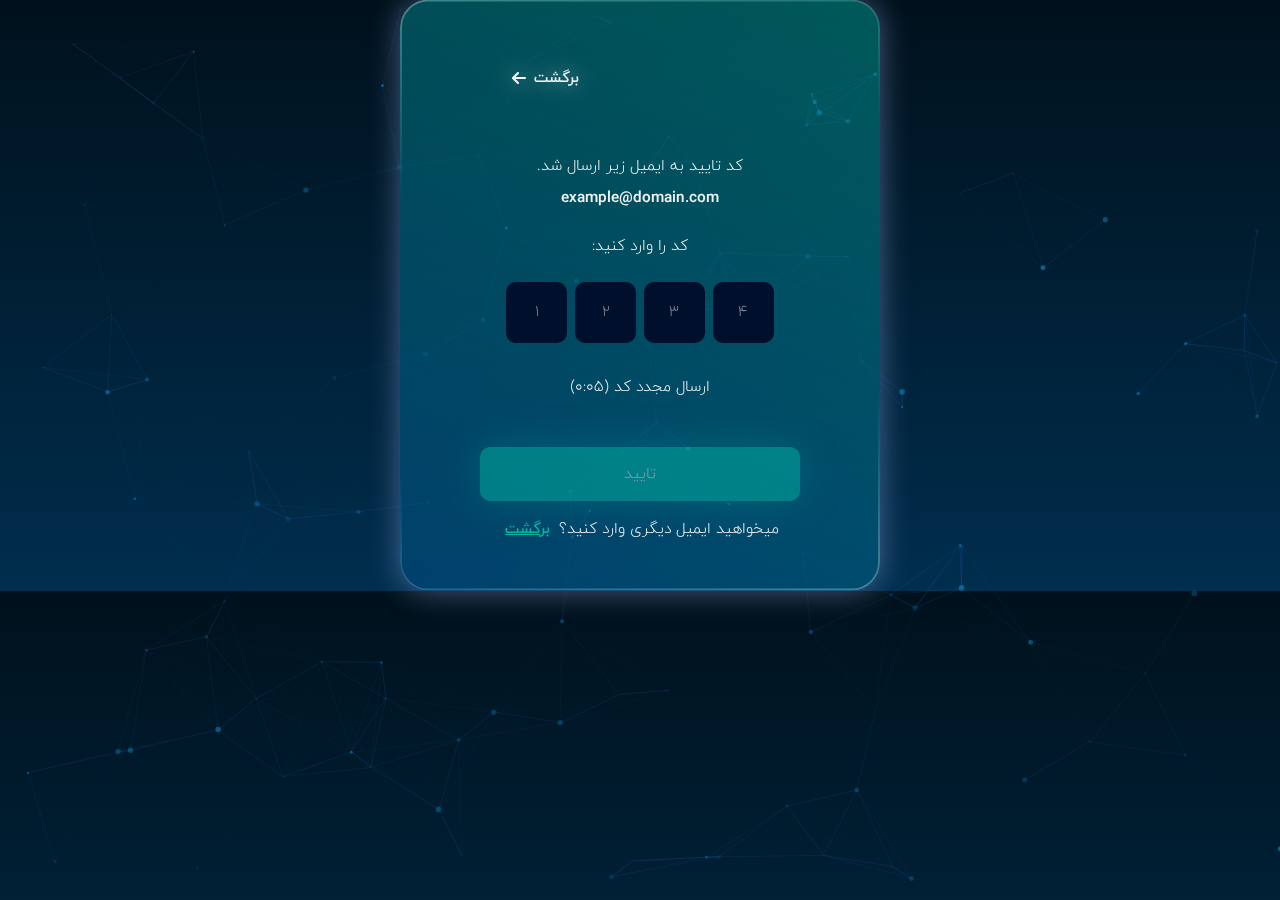
<file: otp.html>
<!DOCTYPE html>
<html lang="fa" dir="rtl">
  <head>
    <meta charset="UTF-8" />
    <meta name="viewport" content="width=device-width, initial-scale=1.0" />
    <title>نام سایت</title>
    <!-- ! Core Styles -->
    <link
      rel="stylesheet"
      href="assets/website/libs/bootstrap/bootstrap.min.css"
    />
    <link
      rel="stylesheet"
      href="assets/website/libs/bootstrap/bootstrap.rtl.min.css"
    />
    <link rel="stylesheet" href="assets/website/libs/fontawesome/css/all.css" />
    <link rel="stylesheet" href="assets/website/css/main.css" />

    <!-- ! Page Styles -->
    <style>
      body {
        display: flex;
      }
    </style>
  </head>
  <body class="body body--website">
    <!-- * Particle Background Start -->
    <div id="particles-js"></div>
    <!-- * Particle Background End -->

    <!-- * Reg/login Form Start -->
    <div class="form form--register-login">
      <div class="form__head">
        <a
          class="form__head-tab me-0 ms-auto p-3 glow-white-text-7"
          href="register-login.html"
        >
          برگشت
          <i class="fa-solid fa-arrow-left"></i>
        </a>
      </div>
      <form
        method="post"
        action=""
        class="form__body-footer-wrapper d-flex"
        id="form-otp"
      >
        <div class="form__body">
          <div>
            <p class="mb-2 text-center">کد تایید به ایمیل زیر ارسال شد.</p>
            <p class="mb-4 text-center fw-medium">example@domain.com</p>
            <p class="mb-4 text-center">کد را وارد کنید:</p>
          </div>
          <div class="row flex-wrap">
            <div class="col">
              <div class="input__wrapper input__wrapper--otp">
                <input
                  class="input__item"
                  id="code-1"
                  name="code-1"
                  placeholder="1"
                  maxlength="1"
                  type="text"
                />
                <input
                  class="input__item"
                  id="code-2"
                  name="code-2"
                  placeholder="2"
                  maxlength="1"
                  type="text"
                />
                <input
                  class="input__item"
                  id="code-3"
                  name="code-3"
                  placeholder="3"
                  maxlength="1"
                  type="text"
                />
                <input
                  class="input__item"
                  id="code-4"
                  name="code-4"
                  placeholder="4"
                  maxlength="1"
                  type="text"
                />
              </div>
            </div>
          </div>
        </div>
        <p id="countdown" class="text-center">ارسال مجدد کد (۲:۰۰)</p>
        <div class="form__foot">
          <button
            disabled
            class="button button--tertiary button--hover-shine glow-green-5 mx-auto mb-3"
          >
            تایید
          </button>
          <p class="text-center m-0">
            میخواهید ایمیل دیگری وارد کنید؟
            <a href="register-login.html" class="ms-1">برگشت</a>
          </p>
        </div>
      </form>
    </div>
    <!-- * Reg/login Form End -->
    <!-- ! Core Scripts -->
    <script src="assets/website/libs/jquery/jquery-3.7.1.min.js"></script>
    <script src="assets/website/libs/bootstrap/bootstrap.bundle.min.js"></script>
    <script src="assets/website/libs/particles.js/particles.min.js"></script>

    <script>
      // Initialize particles background
      particlesJS("particles-js", {
        particles: {
          number: { value: 80, density: { enable: true, value_area: 800 } },
          color: { value: "#0ea5e9" },
          shape: { type: "circle", stroke: { width: 0, color: "#000000" } },
          opacity: { value: 0.5, random: true },
          size: { value: 3, random: true },
          line_linked: {
            enable: true,
            distance: 150,
            color: "#3b82f6",
            opacity: 0.2,
            width: 1,
          },
          move: {
            enable: true,
            speed: 2,
            direction: "none",
            random: true,
            straight: false,
            out_mode: "out",
            bounce: false,
          },
        },
        interactivity: {
          detect_on: "canvas",
          events: {
            onhover: { enable: true, mode: "grab" },
            onclick: { enable: true, mode: "push" },
            resize: true,
          },
        },
        retina_detect: true,
      });
    </script>
    <!-- ! Page Scripts -->
    <script src="assets/website/libs/validate.min.js/just-validate.production.min.js"></script>
    <script src="assets/website/libs/hcaptcha/api.js"></script>

    <script>
      document.addEventListener("DOMContentLoaded", () => {
        // ====== OTP Start ======
        const otpInputs = document.querySelectorAll(
          ".input__wrapper--otp .input__item"
        );
        const verifyBtn = document.querySelector(".form__foot button");
        const countdownEl = document.getElementById("countdown");
        let countdown;
        let timeLeft = 5;

        function updateCountdown() {
          const minutes = Math.floor(timeLeft / 60);
          const seconds = timeLeft % 60;

          countdownEl.textContent = `ارسال مجدد کد (${minutes}:${seconds
            .toString()
            .padStart(2, "0")})`;

          if (timeLeft <= 0) {
            clearInterval(countdown);
            countdownEl.innerHTML =
              '<a type="button" class="fw-medium glow-white-text-5" style="color:var(--white)" id="resend-code">ارسال مجدد کد</a>';
            document
              .getElementById("resend-code")
              .addEventListener("click", function (e) {
                e.preventDefault();
                startCountdown();
              });
          }
          timeLeft--;
        }

        function startCountdown() {
          timeLeft = 5;
          clearInterval(countdown);
          countdown = setInterval(updateCountdown, 1000);
          updateCountdown();
        }

        otpInputs.forEach((input, index) => {
          input.addEventListener("input", function () {
            if (this.value.length === 1 && index < otpInputs.length - 1) {
              otpInputs[index + 1].focus();
            }
            checkOtpComplete();
          });

          input.addEventListener("keydown", function (e) {
            if (e.key === "Backspace" && this.value === "" && index > 0) {
              otpInputs[index - 1].focus();
            }
          });
        });

        function checkOtpComplete() {
          const allFilled = Array.from(otpInputs).every(
            (input) => input.value !== ""
          );
          verifyBtn.disabled = !allFilled;
        }

        startCountdown();
        // ====== OTP End ======
      });
    </script>
  </body>
</html>
</file>
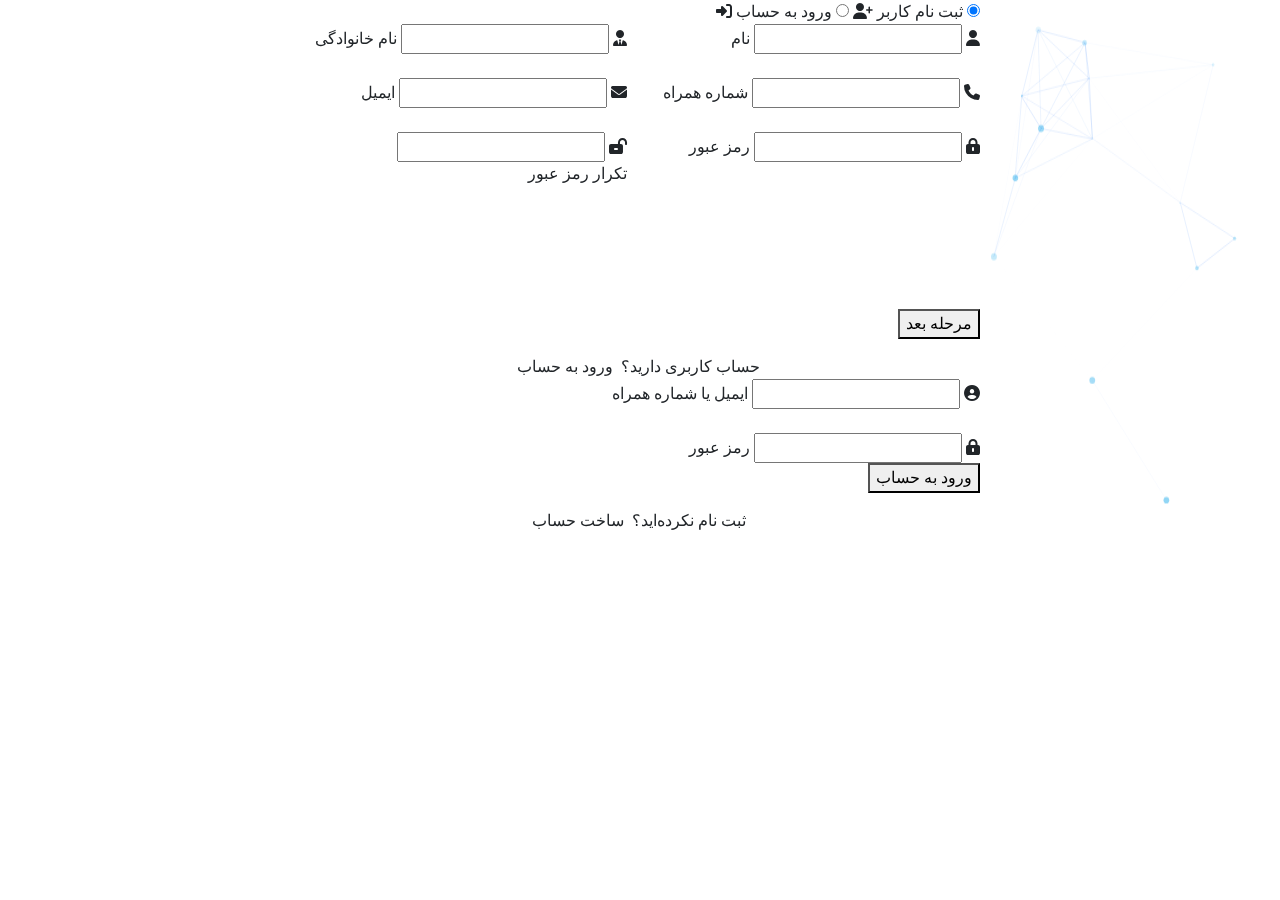
<file: register-login.html>
<!DOCTYPE html>
<html lang="fa" dir="rtl">
  <head>
    <meta charset="UTF-8" />
    <meta name="viewport" content="width=device-width, initial-scale=1.0" />
    <title>ثبت نام/ورود</title>
    <!-- ! Core Styles -->

    <link rel="stylesheet" href="assets/libs/bootstrap/bootstrap.rtl.min.css" />
    <link rel="stylesheet" href="assets/libs/fontawesome/css/all.css" />
    <link rel="stylesheet" href="assets/css/main.css" />

    <!-- ! Page Styles -->
    <style>
      body {
        display: flex;
      }
    </style>
  </head>
  <body class="body body--website">
    <!-- * Particle Background Start -->
    <div id="particles-js"></div>
    <!-- * Particle Background End -->

    <!-- * Reg/login Form Start -->
    <div class="form form--register-login">
      <div class="form__head">
        <label
          for="form-register-tab"
          class="form__head-tab glow-white-text-7"
          type="button"
        >
          <input type="radio" checked name="form-tab" id="form-register-tab" />
          ثبت نام کاربر
          <i class="fa-solid fa-user-plus"></i>
        </label>
        <label
          for="form-login-tab"
          class="form__head-tab glow-white-text-7"
          type="button"
        >
          <input type="radio" name="form-tab" id="form-login-tab" />
          ورود به حساب
          <i class="fa-solid fa-right-to-bracket"></i>
        </label>
      </div>
      <form
        method="post"
        action="otp.html"
        class="form__body-footer-wrapper"
        id="form-register"
      >
        <div class="form__body">
          <div class="row flex-wrap">
            <div class="col-md-6 col-12">
              <div class="input__with-error-wrapper mb-4">
                <div class="input__wrapper">
                  <i class="input__icon fa-solid fa-user"></i>
                  <input
                    class="input__item"
                    type="text"
                    name="first_name"
                    placeholder=" "
                    id="first_name"
                  />
                  <label class="input__label-holder" for="">نام</label>
                </div>
              </div>
            </div>
            <div class="col-md-6 col-12">
              <div class="input__with-error-wrapper mb-4">
                <div class="input__wrapper">
                  <i class="input__icon fa-solid fa-user-tie"></i>
                  <input
                    class="input__item"
                    type="text"
                    placeholder=" "
                    name="last_name"
                    id="last_name"
                  />
                  <label class="input__label-holder" for="">نام خانوادگی</label>
                </div>
              </div>
            </div>
          </div>
          <div class="row flex-wrap">
            <div class="col-md-6 col-12">
              <div class="input__with-error-wrapper mb-4">
                <div class="input__wrapper">
                  <i class="input__icon fa-solid fa-phone"></i>
                  <input
                    class="input__item"
                    placeholder=" "
                    type="tel"
                    maxlength="11"
                    name="phone"
                    id="phone"
                  />
                  <label class="input__label-holder" for="">شماره همراه</label>
                </div>
              </div>
            </div>
            <div class="col-md-6 col-12">
              <div class="input__with-error-wrapper mb-4">
                <div class="input__wrapper">
                  <i class="input__icon fa-solid fa-envelope"></i>
                  <input
                    class="input__item"
                    placeholder=" "
                    type="email"
                    name="email"
                    id="email"
                  />
                  <label class="input__label-holder" for="">ایمیل</label>
                </div>
              </div>
            </div>
          </div>
          <div class="row flex-wrap">
            <div class="col-md-6 col-12">
              <div class="input__with-error-wrapper mb-4">
                <div class="input__wrapper">
                  <i class="input__icon fa-solid fa-lock-keyhole"></i>
                  <input
                    class="input__item"
                    placeholder=" "
                    type="password"
                    name="password"
                    id="password"
                  />
                  <label class="input__label-holder" for="">رمز عبور</label>
                </div>
              </div>
            </div>
            <div class="col-md-6 col-12">
              <div class="input__with-error-wrapper mb-4">
                <div class="input__wrapper">
                  <i class="input__icon fa-solid fa-lock-keyhole-open"></i>
                  <input
                    class="input__item"
                    placeholder=" "
                    type="password"
                    name="confirm_password"
                    id="confirm_password"
                  />
                  <label class="input__label-holder" for=""
                    >تکرار رمز عبور</label
                  >
                </div>
              </div>
            </div>
          </div>
          <div class="row mt-3">
            <div
              class="h-captcha mx-auto"
              style="width: fit-content"
              data-sitekey="10000000-ffff-ffff-ffff-000000000001"
            ></div>
          </div>
        </div>
        <div class="form__foot">
          <button
            class="button button--tertiary button--hover-shine glow-green-5 mx-auto mb-3"
          >
            مرحله بعد
          </button>
          <p class="text-center m-0">
            حساب کاربری دارید؟
            <label class="ms-1" for="form-login-tab">ورود به حساب</label>
          </p>
        </div>
      </form>
      <form
        method="post"
        action=""
        class="form__body-footer-wrapper"
        id="form-login"
      >
        <div class="form__body">
          <div class="row flex-wrap">
            <div class="col-12">
              <div class="input__with-error-wrapper mb-4">
                <div class="input__wrapper">
                  <i class="input__icon fa-solid fa-circle-user"></i>
                  <input
                    class="input__item"
                    placeholder=" "
                    name="login_identifier"
                    id="login_identifier"
                  />
                  <label class="input__label-holder" for=""
                    >ایمیل یا شماره همراه</label
                  >
                </div>
              </div>
            </div>
            <div class="col-12">
              <div class="input__with-error-wrapper">
                <div class="input__wrapper">
                  <i class="input__icon fa-solid fa-lock-keyhole"></i>
                  <input
                    class="input__item"
                    placeholder=" "
                    type="password"
                    name="login_password"
                    id="login_password"
                  />
                  <label class="input__label-holder" for="">رمز عبور</label>
                </div>
              </div>
            </div>
          </div>
        </div>
        <div class="form__foot">
          <button
            class="button button--tertiary button--hover-shine glow-green-5 mx-auto mb-3"
          >
            ورود به حساب
          </button>
          <p class="text-center m-0">
            ثبت نام نکرده‌اید؟
            <label class="ms-1" for="form-register-tab">ساخت حساب</label>
          </p>
        </div>
      </form>
    </div>
    <!-- * Reg/login Form End -->
    <!-- ! Core Scripts -->
    <script src="assets/libs/jquery/jquery-3.7.1.min.js"></script>
    <script src="assets/libs/bootstrap/bootstrap.bundle.min.js"></script>
    <script src="assets/libs/particles.js/particles.min.js"></script>

    <script>
      // Initialize particles background
      particlesJS("particles-js", {
        particles: {
          number: { value: 80, density: { enable: true, value_area: 800 } },
          color: { value: "#0ea5e9" },
          shape: { type: "circle", stroke: { width: 0, color: "#000000" } },
          opacity: { value: 0.5, random: true },
          size: { value: 3, random: true },
          line_linked: {
            enable: true,
            distance: 150,
            color: "#3b82f6",
            opacity: 0.2,
            width: 1,
          },
          move: {
            enable: true,
            speed: 2,
            direction: "none",
            random: true,
            straight: false,
            out_mode: "out",
            bounce: false,
          },
        },
        interactivity: {
          detect_on: "canvas",
          events: {
            onhover: { enable: true, mode: "grab" },
            onclick: { enable: true, mode: "push" },
            resize: true,
          },
        },
        retina_detect: true,
      });
    </script>
    <!-- ! Page Scripts -->
    <script src="assets/libs/validate.min.js/just-validate.production.min.js"></script>
    <script src="assets/libs/hcaptcha/api.js"></script>

    <script>
      document.addEventListener("DOMContentLoaded", () => {
        // ====== Validation Start ======

        // Validation options
        const validateOptions = {
          errorFieldCssClass: "is-invalid",
          errorLabelStyle: {
            color: "var(--red)",
            fontSize: ".8rem",
            fontWeight: "bold",
            marginTop: "5px",
            display: "block",
          },
          successFieldCssClass: "is-valid",
        };

        // Validation for register
        const registerValidator = new JustValidate(
          "#form-register",
          validateOptions
        );

        registerValidator
          .addField(
            "#first_name",
            [
              {
                rule: "required",
                errorMessage: "نام الزامی است",
              },
              {
                rule: "minLength",
                value: 2,
                errorMessage: "حداقل ۲ کاراکتر وارد کنید",
              },
              {
                rule: "maxLength",
                value: 50,
                errorMessage: "حداکثر ۵۰ کاراکتر مجاز است",
              },
            ],
            {
              errorsContainer: document
                .querySelector("#first_name")
                .closest(".input__with-error-wrapper"),
            }
          )
          .addField(
            "#last_name",
            [
              {
                rule: "required",
                errorMessage: "نام خانوادگی الزامی است",
              },
              {
                rule: "minLength",
                value: 2,
                errorMessage: "حداقل ۲ کاراکتر وارد کنید",
              },
            ],
            {
              errorsContainer: document
                .querySelector("#last_name")
                .closest(".input__with-error-wrapper"),
            }
          )
          .addField(
            "#phone",
            [
              {
                rule: "required",
                errorMessage: "شماره همراه الزامی است",
              },
              {
                rule: "number",
                errorMessage: "فقط عدد مجاز است",
              },
              {
                rule: "minLength",
                value: 11,
                errorMessage: "شماره باید ۱۱ رقمی باشد",
              },
              {
                rule: "maxLength",
                value: 11,
                errorMessage: "شماره باید ۱۱ رقمی باشد",
              },
              {
                rule: "customRegexp",
                value: /^09[0-9]{9}$/,
                errorMessage: "شماره موبایل معتبر وارد کنید ",
              },
            ],
            {
              errorsContainer: document
                .querySelector("#phone")
                .closest(".input__with-error-wrapper"),
            }
          )
          .addField(
            "#email",
            [
              {
                rule: "required",
                errorMessage: "ایمیل الزامی است",
              },
              {
                rule: "email",
                errorMessage: "ایمیل معتبر وارد کنید",
              },
            ],
            {
              errorsContainer: document
                .querySelector("#email")
                .closest(".input__with-error-wrapper"),
            }
          )
          .addField(
            "#password",
            [
              {
                rule: "required",
                errorMessage: "رمز عبور الزامی است",
              },
              {
                rule: "minLength",
                value: 6,
                errorMessage: "حداقل ۶ کاراکتر وارد کنید",
              },
            ],
            {
              errorsContainer: document
                .querySelector("#password")
                .closest(".input__with-error-wrapper"),
            }
          )
          .addField(
            "#confirm_password",
            [
              {
                rule: "required",
                errorMessage: "تکرار رمز الزامی است",
              },
              {
                rule: "function",
                validator: function () {
                  return (
                    document.getElementById("password").value ===
                    document.getElementById("confirm_password").value
                  );
                },
                errorMessage: "رمزها مطابقت ندارند",
              },
            ],
            {
              errorsContainer: document
                .querySelector("#confirm_password")
                .closest(".input__with-error-wrapper"),
            }
          )
          .addField(
            "[name='h-captcha-response']",
            [
              {
                rule: "function",
                validator: () => {
                  const captchaToken = document.querySelector(
                    "[name='h-captcha-response']"
                  ).value;
                  return captchaToken.trim() !== "";
                },
                errorMessage: "لطفاً کپچا را کامل کنید",
              },
            ],
            {
              errorsContainer: document.querySelector(".h-captcha"),
            }
          )
          .onSuccess(function () {
            document.getElementById("form-register").submit();
          });

        // Validation for login
        const loginValidator = new JustValidate("#form-login", validateOptions);

        loginValidator
          .addField(
            "#login_identifier",
            [
              {
                rule: "required",
                errorMessage: "ایمیل یا شماره همراه الزامی است",
              },
              {
                rule: "customRegexp",
                value: /^(\w+@[a-zA-Z_]+?\.[a-zA-Z]{2,3}|09\d{9})$/,
                errorMessage: "فرمت ایمیل یا شماره همراه نامعتبر است",
              },
            ],
            {
              errorsContainer: document
                .querySelector("#login_identifier")
                .closest(".input__with-error-wrapper"),
            }
          )
          .addField(
            "#login_password",
            [
              {
                rule: "required",
                errorMessage: "رمز عبور الزامی است",
              },
            ],
            {
              errorsContainer: document
                .querySelector("#login_password")
                .closest(".input__with-error-wrapper"),
            }
          )
          .onSuccess(function () {
            document.getElementById("form-login").submit();
          });
        // ====== Validation End ======
      });
    </script>
  </body>
</html>
</file>
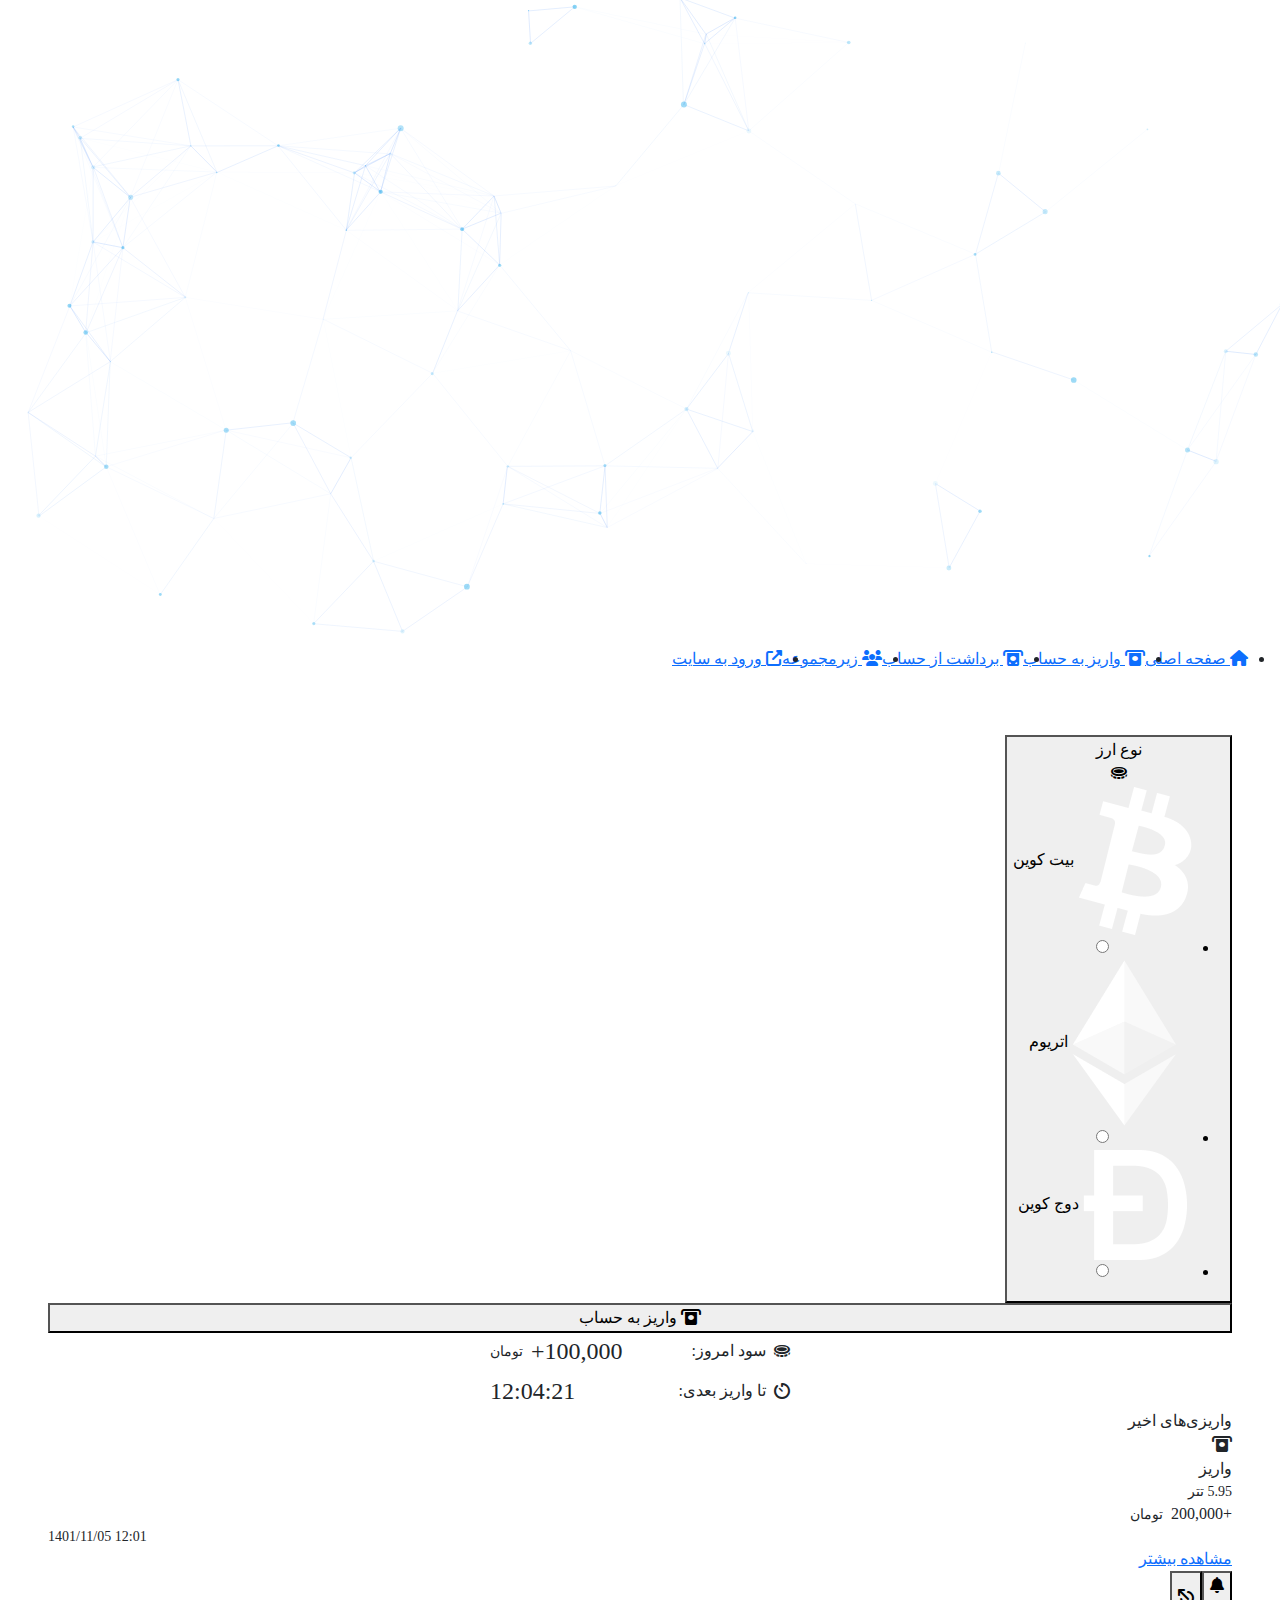
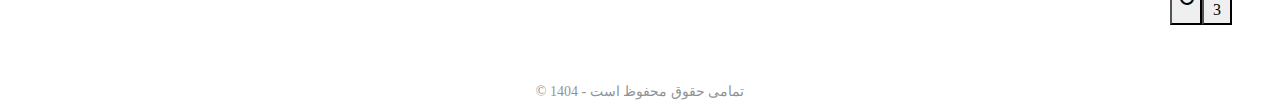
<file: user-dashboard-deposite.html>
<!DOCTYPE html>
<html lang="fa" dir="rtl">
  <head>
    <meta charset="UTF-8" />
    <meta name="viewport" content="width=device-width, initial-scale=1.0" />
    <title>واریز به حساب</title>
    <!-- ! Core Styles -->

    <link rel="stylesheet" href="assets/libs/bootstrap/bootstrap.rtl.min.css" />
    <link rel="stylesheet" href="assets/libs/fontawesome/css/all.css" />
    <link rel="stylesheet" href="assets/css/main.css" />

    <!-- ! Page Styles -->
  </head>
  <body class="body body--website">
    <!-- * Particle Background Start -->
    <div id="particles-js"></div>
    <!-- * Particle Background End -->

    <!-- * Navbar Start -->
    <nav class="nav nav--dashboard">
      <ul class="nav__links d-none d-lg-flex">
        <li class="nav__item">
          <a class="nav__link" href="user-dashboard-main.html">
            <i class="nav__link-icon fa-solid fa-house"></i>
            صفحه اصلی
          </a>
        </li>
        <li class="nav__item nav__item--active">
          <a class="nav__link" href="user-dashboard-deposite.html">
            <i class="nav__link-icon fa-solid fa-money-simple-from-bracket"></i>
            واریز به حساب</a
          >
        </li>
        <li class="nav__item">
          <a class="nav__link" href="">
            <i class="nav__link-icon fa-solid fa-money-from-bracket"></i>
            برداشت از حساب</a
          >
        </li>
        <li class="nav__item">
          <a class="nav__link" href="">
            <i class="nav__link-icon fa-solid fa-users"></i>
            زیرمجموعه</a
          >
        </li>
        <li class="nav__item">
          <a class="nav__link" href="index.html">
            <i class="fa-solid fa-up-right-from-square"></i>
            ورود به سایت</a
          >
        </li>
      </ul>
    </nav>
    <!-- * Navbar End -->

    <!-- * Top nav btns Start -->
    <div class="nav__action-btns nav__action-btns--top d-flex d-lg-none">
      <button
        data-bs-toggle="offcanvas"
        data-bs-target="#notif-offcanvas"
        class="nav__action-btn nav__action-btn--notif"
        data-tooltip="اعلان‌ها"
      >
        <i class="fa-solid fa-bell"></i>
        <span>اعلان‌ها</span>
        <div class="nav__action-btn__notif-count">3</div>
      </button>
      <button
        class="nav__action-btn nav__action-btn--logout"
        data-tooltip="خروج از حساب"
      >
        <span>خروج</span>
        <i class="fa-solid fa-arrow-up-left-from-circle"></i>
      </button>
    </div>
    <!-- * Top nav btns End -->

    <main class="main main--dashboard p-2 p-sm-5">
      <!-- * [Section_name] Start -->
      <div
        class="sections flex-column flex-lg-row align-items-center align-items-lg-start"
      >
        <div class="section__col-wrapper">
          <section class="section section--dashboard">
            <div class="input__with-error-wrapper">
              <button type="button" class="select__item">
                <div class="select__item-title">نوع ارز</div>
                <i class="select__item-icon fa-solid fa-coin"></i>
                <ul class="select__item-dropdown">
                  <li>
                    <label for="t1">
                      <div class="select__item-li-title">
                        <img src="assets/imgs/crypto/bitcoin.png" alt="" />
                        <span> بیت کوین </span>
                      </div>
                      <input type="radio" id="t1" name="type" value="" />
                    </label>
                  </li>
                  <li>
                    <label for="t2">
                      <div class="select__item-li-title">
                        <img src="assets/imgs/crypto/ethereum.png" alt="" />
                        <span> اتریوم </span>
                      </div>
                      <input type="radio" id="t2" name="type" value="" />
                    </label>
                  </li>
                  <li>
                    <label for="t3">
                      <div class="select__item-li-title">
                        <img src="assets/imgs/crypto/dogecoin.png" alt="" />
                        <span> دوج کوین </span>
                      </div>
                      <input type="radio" id="t3" name="type" value="" />
                    </label>
                  </li>
                </ul>
              </button>
            </div>
          </section>
          <section class="section section--dashboard d-flex gap-4">
            <button class="button w-100 button--hover-shine button--primary">
              <i class="fa-solid fa-money-simple-from-bracket"></i>
              واریز به حساب
            </button>
          </section>
          <section
            class="section section--dashboard section--dashboard-wrapper d-block"
          >
            <div
              class="d-flex align-items-center justify-content-between mx-auto mb-1"
              style="max-width: 18.75rem"
            >
              <div class="glow-white-text-4 d-flex align-items-center gap-2">
                <i class="fa-solid fa-coin"></i>
                <div class="fw-medium">سود امروز:</div>
              </div>
              <div class="d-flex align-items-center gap-2">
                <div
                  class="fw-medium fs-4 clr-green glow-green-text-4"
                  dir="ltr"
                >
                  +100,000
                </div>
                <div class="small glow-white-text-4">تومان</div>
              </div>
            </div>
            <div
              class="d-flex align-items-center mx-auto justify-content-between"
              style="max-width: 18.75rem"
            >
              <div class="glow-white-text-4 d-flex align-items-center gap-2">
                <i class="fa-solid fa-timer"></i>
                <div class="fw-medium">تا واریز بعدی:</div>
              </div>
              <div class="d-flex align-items-center gap-2">
                <div
                  id="count-down"
                  class="fw-medium fs-4 clr-green glow-green-text-4"
                >
                  12:04:21
                </div>
              </div>
            </div>
          </section>
        </div>
        <div class="section__col-wrapper">
          <section
            class="section section--dashboard section--dashboard-wrapper"
          >
            <div class="section__title section__title--green">
              واریزی‌های اخیر
            </div>
            <div class="tables-wrapper">
              <div class="table-item">
                <div class="right-icon">
                  <i class="fa-solid fa-money-simple-from-bracket"></i>
                </div>
                <div class="left-row-content ps-0">
                  <div
                    class="right-content d-flex flex-column gap-0 text-start"
                  >
                    <div>واریز</div>
                    <div class="small clr-green glow-green-text-4">
                      5.95 تتر
                    </div>
                  </div>
                  <div class="left-content flex-column gap-0">
                    <div class="d-flex align-items-center gap-2">
                      <div class="clr-green glow-green-text-4 left-price">
                        +200,000
                      </div>
                      <div class="small glow-white-text-4">تومان</div>
                    </div>
                    <div class="small ms-auto glow-white-text-4" dir="ltr">
                      1401/11/05 12:01
                    </div>
                  </div>
                </div>
              </div>
            </div>
            <div class="section__footer">
              <a class="button button--tertiary-outline" href="#"
                >مشاهده بیشتر</a
              >
            </div>
          </section>
        </div>
      </div>
      <!-- * [Section_name] End -->

      <!-- * Pending offcanvas Start -->
      <div
        class="offcanvas offcanvas-bottom"
        tabindex="-1"
        id="pending-offcanvas"
        aria-labelledby="pending-offcanvasLabel"
      >
        <div class="offcanvas-header">
          <h5 class="offcanvas-title" id="pending-offcanvasLabel">
            جزئیات تراکنش
          </h5>
        </div>
        <div class="offcanvas-body small">
          <div class="tables-wrapper">
            <div class="table-item">
              <div class="right-icon">
                <img src="assets/imgs/crypto/dogecoin.png" alt="" />
              </div>
              <div class="left-row-content ps-0">
                <div class="right-content d-flex flex-column gap-0 text-start">
                  <div>واریز</div>
                  <div class="small clr-orange glow-orange-text-4">
                    5.35 دوج کوین
                  </div>
                </div>
                <div class="left-content flex-column gap-0">
                  <div class="d-flex align-items-center gap-2">
                    <div class="clr-orange glow-orange-text-4 left-price">
                      +200,000
                    </div>
                    <div class="small glow-white-text-4">تومان</div>
                  </div>
                  <div class="small ms-auto glow-white-text-4" dir="ltr">
                    1401/11/05 12:01
                  </div>
                </div>
              </div>
            </div>
          </div>
          <ul class="d-flex flex-wrap gap-4 mt-4">
            <li class="col">
              <div class="fw-medium fs-6">هش تراکنش:</div>
              <div class="mt-2 label-style label-style--green">
                8a885e081a3eb6bce88548d6d0c8675f
              </div>
            </li>
            <li class="col">
              <div class="fw-medium fs-6">آدرس کیف پول:</div>
              <div class="mt-2 label-style label-style--white">
                8543bbc73e71d30ba9932ef9d4502d0e
              </div>
            </li>
            <li class="col">
              <div class="fw-medium fs-6">شبکه:</div>
              <div class="mt-2 label-style label-style--white">Binance</div>
            </li>
            <li class="col">
              <div class="fw-medium fs-6">وضعیت:</div>
              <div class="mt-2 label-style label-style--orange">
                در انتظار تایید
              </div>
            </li>
          </ul>
        </div>
        <div class="offcanvas-footer">
          <button
            type="button"
            class="button button--secondary w-100"
            data-bs-dismiss="offcanvas"
          >
            بستن
          </button>
        </div>
      </div>
      <!-- * Pending offcanvas End -->

      <!-- * Notif offcanvas Start -->
      <div
        class="offcanvas offcanvas-bottom"
        tabindex="-1"
        id="notif-offcanvas"
        aria-labelledby="notif-offcanvasLabel"
      >
        <div class="offcanvas-header">
          <h5 class="offcanvas-title" id="notif-offcanvasLabel">
            اعلان‌های اخیر
          </h5>
        </div>
        <div class="offcanvas-body small">
          <div class="tables-wrapper">
            <div class="table-item">
              <div class="right-icon">
                <i class="fa-solid fa-money-simple-from-bracket"></i>
              </div>
              <div class="left-row-content ps-0">
                <div class="right-content d-flex flex-column gap-0 text-start">
                  <div>واریز</div>
                  <div class="small clr-green glow-green-text-4">5.95 تتر</div>
                </div>
                <div class="left-content flex-column gap-0">
                  <div class="d-flex align-items-center gap-2">
                    <div class="clr-green glow-green-text-4 left-price">
                      200,000
                    </div>
                    <div class="small glow-white-text-4">تومان</div>
                  </div>
                  <div class="small ms-auto glow-white-text-4" dir="ltr">
                    1401/11/05 12:01
                  </div>
                </div>
              </div>
            </div>
            <div class="table-item">
              <div class="right-icon">
                <i class="fa-solid fa-money-from-bracket"></i>
              </div>
              <div class="left-row-content ps-0">
                <div class="right-content d-flex flex-column gap-0 text-start">
                  <div>واریز</div>
                  <div class="small clr-red glow-red-text-4">5.95 تتر</div>
                </div>
                <div class="left-content flex-column gap-0">
                  <div class="d-flex align-items-center gap-2">
                    <div class="clr-red glow-red-text-4 left-price">
                      200,000
                    </div>
                    <div class="small glow-white-text-4">تومان</div>
                  </div>
                  <div class="small ms-auto glow-white-text-4" dir="ltr">
                    1401/11/05 12:01
                  </div>
                </div>
              </div>
            </div>
            <div class="table-item">
              <div class="right-icon">
                <i class="fa-solid fa-money-simple-from-bracket"></i>
              </div>
              <div class="left-row-content ps-0">
                <div class="right-content d-flex flex-column gap-0 text-start">
                  <div>واریز</div>
                  <div class="small clr-green glow-green-text-4">5.95 تتر</div>
                </div>
                <div class="left-content flex-column gap-0">
                  <div class="d-flex align-items-center gap-2">
                    <div class="clr-green glow-green-text-4 left-price">
                      200,000
                    </div>
                    <div class="small glow-white-text-4">تومان</div>
                  </div>
                  <div class="small ms-auto glow-white-text-4" dir="ltr">
                    1401/11/05 12:01
                  </div>
                </div>
              </div>
            </div>
            <div class="table-item">
              <div class="right-icon">
                <i class="fa-solid fa-money-from-bracket"></i>
              </div>
              <div class="left-row-content ps-0">
                <div class="right-content d-flex flex-column gap-0 text-start">
                  <div>واریز</div>
                  <div class="small clr-red glow-red-text-4">5.95 تتر</div>
                </div>
                <div class="left-content flex-column gap-0">
                  <div class="d-flex align-items-center gap-2">
                    <div class="clr-red glow-red-text-4 left-price">
                      200,000
                    </div>
                    <div class="small glow-white-text-4">تومان</div>
                  </div>
                  <div class="small ms-auto glow-white-text-4" dir="ltr">
                    1401/11/05 12:01
                  </div>
                </div>
              </div>
            </div>
            <div class="table-item">
              <div class="right-icon">
                <i class="fa-solid fa-money-simple-from-bracket"></i>
              </div>
              <div class="left-row-content ps-0">
                <div class="right-content d-flex flex-column gap-0 text-start">
                  <div>واریز</div>
                  <div class="small clr-green glow-green-text-4">5.95 تتر</div>
                </div>
                <div class="left-content flex-column gap-0">
                  <div class="d-flex align-items-center gap-2">
                    <div class="clr-green glow-green-text-4 left-price">
                      200,000
                    </div>
                    <div class="small glow-white-text-4">تومان</div>
                  </div>
                  <div class="small ms-auto glow-white-text-4" dir="ltr">
                    1401/11/05 12:01
                  </div>
                </div>
              </div>
            </div>
            <div class="table-item">
              <div class="right-icon">
                <i class="fa-solid fa-money-from-bracket"></i>
              </div>
              <div class="left-row-content ps-0">
                <div class="right-content d-flex flex-column gap-0 text-start">
                  <div>واریز</div>
                  <div class="small clr-red glow-red-text-4">5.95 تتر</div>
                </div>
                <div class="left-content flex-column gap-0">
                  <div class="d-flex align-items-center gap-2">
                    <div class="clr-red glow-red-text-4 left-price">
                      200,000
                    </div>
                    <div class="small glow-white-text-4">تومان</div>
                  </div>
                  <div class="small ms-auto glow-white-text-4" dir="ltr">
                    1401/11/05 12:01
                  </div>
                </div>
              </div>
            </div>
            <div class="table-item">
              <div class="right-icon">
                <i class="fa-solid fa-money-simple-from-bracket"></i>
              </div>
              <div class="left-row-content ps-0">
                <div class="right-content d-flex flex-column gap-0 text-start">
                  <div>واریز</div>
                  <div class="small clr-green glow-green-text-4">5.95 تتر</div>
                </div>
                <div class="left-content flex-column gap-0">
                  <div class="d-flex align-items-center gap-2">
                    <div class="clr-green glow-green-text-4 left-price">
                      200,000
                    </div>
                    <div class="small glow-white-text-4">تومان</div>
                  </div>
                  <div class="small ms-auto glow-white-text-4" dir="ltr">
                    1401/11/05 12:01
                  </div>
                </div>
              </div>
            </div>
            <div class="table-item">
              <div class="right-icon">
                <i class="fa-solid fa-money-from-bracket"></i>
              </div>
              <div class="left-row-content ps-0">
                <div class="right-content d-flex flex-column gap-0 text-start">
                  <div>واریز</div>
                  <div class="small clr-red glow-red-text-4">5.95 تتر</div>
                </div>
                <div class="left-content flex-column gap-0">
                  <div class="d-flex align-items-center gap-2">
                    <div class="clr-red glow-red-text-4 left-price">
                      200,000
                    </div>
                    <div class="small glow-white-text-4">تومان</div>
                  </div>
                  <div class="small ms-auto glow-white-text-4" dir="ltr">
                    1401/11/05 12:01
                  </div>
                </div>
              </div>
            </div>
            <div class="table-item">
              <div class="right-icon">
                <i class="fa-solid fa-money-simple-from-bracket"></i>
              </div>
              <div class="left-row-content ps-0">
                <div class="right-content d-flex flex-column gap-0 text-start">
                  <div>واریز</div>
                  <div class="small clr-green glow-green-text-4">5.95 تتر</div>
                </div>
                <div class="left-content flex-column gap-0">
                  <div class="d-flex align-items-center gap-2">
                    <div class="clr-green glow-green-text-4 left-price">
                      200,000
                    </div>
                    <div class="small glow-white-text-4">تومان</div>
                  </div>
                  <div class="small ms-auto glow-white-text-4" dir="ltr">
                    1401/11/05 12:01
                  </div>
                </div>
              </div>
            </div>
            <div class="table-item">
              <div class="right-icon">
                <i class="fa-solid fa-money-from-bracket"></i>
              </div>
              <div class="left-row-content ps-0">
                <div class="right-content d-flex flex-column gap-0 text-start">
                  <div>واریز</div>
                  <div class="small clr-red glow-red-text-4">5.95 تتر</div>
                </div>
                <div class="left-content flex-column gap-0">
                  <div class="d-flex align-items-center gap-2">
                    <div class="clr-red glow-red-text-4 left-price">
                      200,000
                    </div>
                    <div class="small glow-white-text-4">تومان</div>
                  </div>
                  <div class="small ms-auto glow-white-text-4" dir="ltr">
                    1401/11/05 12:01
                  </div>
                </div>
              </div>
            </div>
            <div class="table-item">
              <div class="right-icon">
                <i class="fa-solid fa-money-simple-from-bracket"></i>
              </div>
              <div class="left-row-content ps-0">
                <div class="right-content d-flex flex-column gap-0 text-start">
                  <div>واریز</div>
                  <div class="small clr-green glow-green-text-4">5.95 تتر</div>
                </div>
                <div class="left-content flex-column gap-0">
                  <div class="d-flex align-items-center gap-2">
                    <div class="clr-green glow-green-text-4 left-price">
                      200,000
                    </div>
                    <div class="small glow-white-text-4">تومان</div>
                  </div>
                  <div class="small ms-auto glow-white-text-4" dir="ltr">
                    1401/11/05 12:01
                  </div>
                </div>
              </div>
            </div>
            <div class="table-item">
              <div class="right-icon">
                <i class="fa-solid fa-money-from-bracket"></i>
              </div>
              <div class="left-row-content ps-0">
                <div class="right-content d-flex flex-column gap-0 text-start">
                  <div>واریز</div>
                  <div class="small clr-red glow-red-text-4">5.95 تتر</div>
                </div>
                <div class="left-content flex-column gap-0">
                  <div class="d-flex align-items-center gap-2">
                    <div class="clr-red glow-red-text-4 left-price">
                      200,000
                    </div>
                    <div class="small glow-white-text-4">تومان</div>
                  </div>
                  <div class="small ms-auto glow-white-text-4" dir="ltr">
                    1401/11/05 12:01
                  </div>
                </div>
              </div>
            </div>
          </div>
        </div>
        <div class="offcanvas-footer">
          <button
            type="button"
            class="button button--secondary w-100"
            data-bs-dismiss="offcanvas"
          >
            بستن
          </button>
        </div>
      </div>
      <!-- * Notif offcanvas End -->

      <!-- * Bottom nav btns Start -->
      <div class="nav__action-btns d-none d-lg-flex">
        <button
          data-bs-toggle="offcanvas"
          data-bs-target="#notif-offcanvas"
          class="nav__action-btn nav__action-btn--notif"
          data-tooltip="اعلان‌ها"
        >
          <i class="fa-solid fa-bell"></i>
          <div class="nav__action-btn__notif-count">3</div>
        </button>
        <button
          class="nav__action-btn nav__action-btn--logout"
          data-tooltip="خروج از حساب"
        >
          <i class="fa-solid fa-arrow-up-left-from-circle"></i>
        </button>
      </div>
      <!-- * Bottom nav btns End -->
    </main>

    <div class="d-flex p-2 opacity-50">
      <small class="mx-auto">تمامی حقوق محفوظ است - 1404 ©</small>
    </div>

    <!-- * Moblie nav Start -->
    <nav class="nav nav--dashboard-bottom d-flex d-lg-none">
      <a
        href="user-dashboard-deposite.html"
        class="nav-item active"
        onclick="activateNavItem(this)"
      >
        <span class="active-line"></span>
        <div class="nav-icon">
          <i class="fa-solid fa-money-simple-from-bracket"></i>
        </div>
        <span class="nav-label">واریز</span>
      </a>
      <a href="#" class="nav-item" onclick="activateNavItem(this)">
        <span class="active-line"></span>
        <div class="nav-icon">
          <i class="fa-solid fa-money-from-bracket"></i>
        </div>
        <span class="nav-label">برداشت</span>
      </a>
      <a
        href="user-dashboard-main.html"
        class="nav-item"
        onclick="activateCenterButton(this)"
      >
        <div class="center-button">
          <i class="fas fa-home text-xl"></i>
        </div>
        <span class="nav-label">خانه</span>
      </a>
      <a href="#" class="nav-item" onclick="activateNavItem(this)">
        <span class="active-line"></span>
        <div class="nav-icon">
          <i class="fa-solid fa-users"></i>
        </div>
        <span class="nav-label">زیرمجموعه</span>
      </a>
      <a
        href="profile-setting.html"
        class="nav-item"
        onclick="activateNavItem(this)"
      >
        <span class="active-line"></span>
        <div class="nav-icon">
          <i class="fa-solid fa-up-right-from-square"></i>
        </div>
        <span class="nav-label">ورود به سایت</span>
      </a>
    </nav>
    <!-- * Mobile nav End -->
    <!-- ! Core Scripts -->
    <script src="assets/libs/jquery/jquery-3.7.1.min.js"></script>
    <script src="assets/libs/bootstrap/bootstrap.bundle.min.js"></script>
    <script src="assets/libs/particles.js/particles.min.js"></script>

    <script>
      // Initialize particles background
      particlesJS("particles-js", {
        particles: {
          number: { value: 80, density: { enable: true, value_area: 800 } },
          color: { value: "#0ea5e9" },
          shape: { type: "circle", stroke: { width: 0, color: "#000000" } },
          opacity: { value: 0.5, random: true },
          size: { value: 3, random: true },
          line_linked: {
            enable: true,
            distance: 150,
            color: "#3b82f6",
            opacity: 0.2,
            width: 1,
          },
          move: {
            enable: true,
            speed: 2,
            direction: "none",
            random: true,
            straight: false,
            out_mode: "out",
            bounce: false,
          },
        },
        interactivity: {
          detect_on: "canvas",
          events: {
            onhover: { enable: true, mode: "grab" },
            onclick: { enable: true, mode: "push" },
            resize: true,
          },
        },
        retina_detect: true,
      });

      // ================== mobile menu starts =================== //

      // Activate navigation item
      function activateNavItem(element) {
        createRipple(element.querySelector(".nav-icon"));

        // Remove active class from all items
        document.querySelectorAll(".nav-item").forEach((item) => {
          item.classList.remove("active");
        });

        // Add active class to clicked item
        element.classList.add("active");
      }

      // Special handler for center button
      function activateCenterButton(element) {
        createRipple(element.querySelector(".center-button"));

        // Remove active class from all items
        document.querySelectorAll(".nav-item").forEach((item) => {
          item.classList.remove("active");
        });

        // Add active class to center button
        element.classList.add("active");

        console.log("Center button clicked - open creation dialog");
      }

      function createRipple(element) {
        const ripple = document.createElement("span");
        ripple.classList.add("ripple");

        // Get click position relative to the element
        const rect = element.getBoundingClientRect();
        const x = event.clientX - rect.left;
        const y = event.clientY - rect.top;

        // Position the ripple
        ripple.style.left = `${x}px`;
        ripple.style.top = `${y}px`;

        element.appendChild(ripple);

        setTimeout(() => {
          ripple.remove();
        }, 600);
      }

      // Make the center button interactive
      const centerButton = document.querySelector(".center-button");
      centerButton.addEventListener("mouseenter", () => {
        centerButton.style.transform = "translateY(-5px) scale(1.05)";
        centerButton.style.boxShadow = "0 15px 30px rgba(0, 183, 165, 0.5)";
      });

      centerButton.addEventListener("mouseleave", () => {
        centerButton.style.transform = "translateY(0) scale(1)";
        centerButton.style.boxShadow = "0 10px 25px rgba(0, 183, 165, 0.4)";
      });
      // ================== mobile menu ends =================== //
    </script>
    <!-- ! Page Scripts -->

    <script>
      // ====== Custom select Start ======

      // Custom select
      function customSelectInit() {
        const dropdowns = document.querySelectorAll(
          ".select__item > .select__item-dropdown"
        );

        dropdowns.forEach((dropdown) => {
          const selectTitle = dropdown.parentElement.querySelector(
            ".select__item-title"
          );
          const inputs = dropdown.querySelectorAll("input");
          inputs.forEach((input) => {
            input.addEventListener("change", (e) => {
              if (e.currentTarget.checked) {
                selectTitle.innerText =
                  e.currentTarget.parentElement.querySelector(
                    ".select__item-li-title span"
                  ).innerText;

                selectTitle.classList.add("select__item-title-selected");
              }
            });
          });
        });

        document
          .querySelectorAll(".m-select .m-dropdown li")
          .forEach((item) => {
            item.addEventListener("click", () => {
              document.activeElement.blur();
            });
          });
      }

      customSelectInit();
      // ====== Custom select End ======
    </script>
  </body>
</html>
</file>
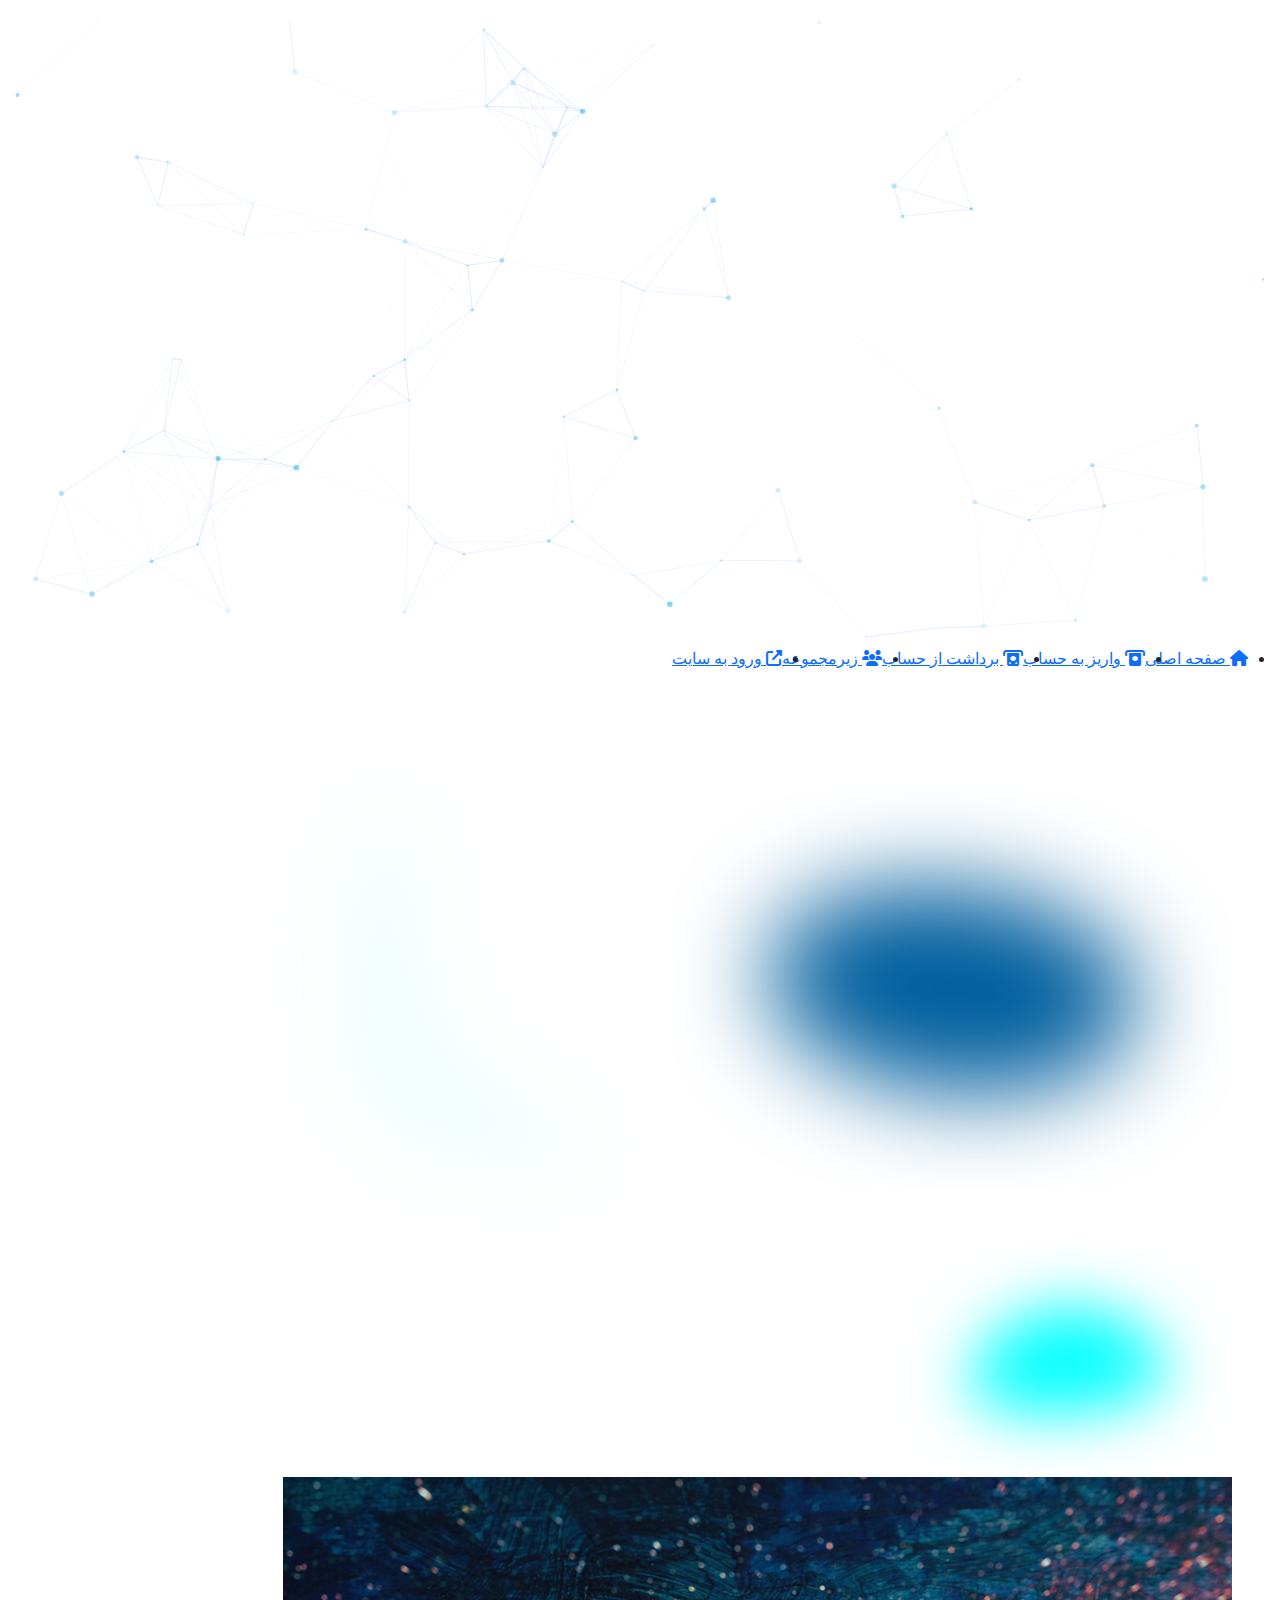
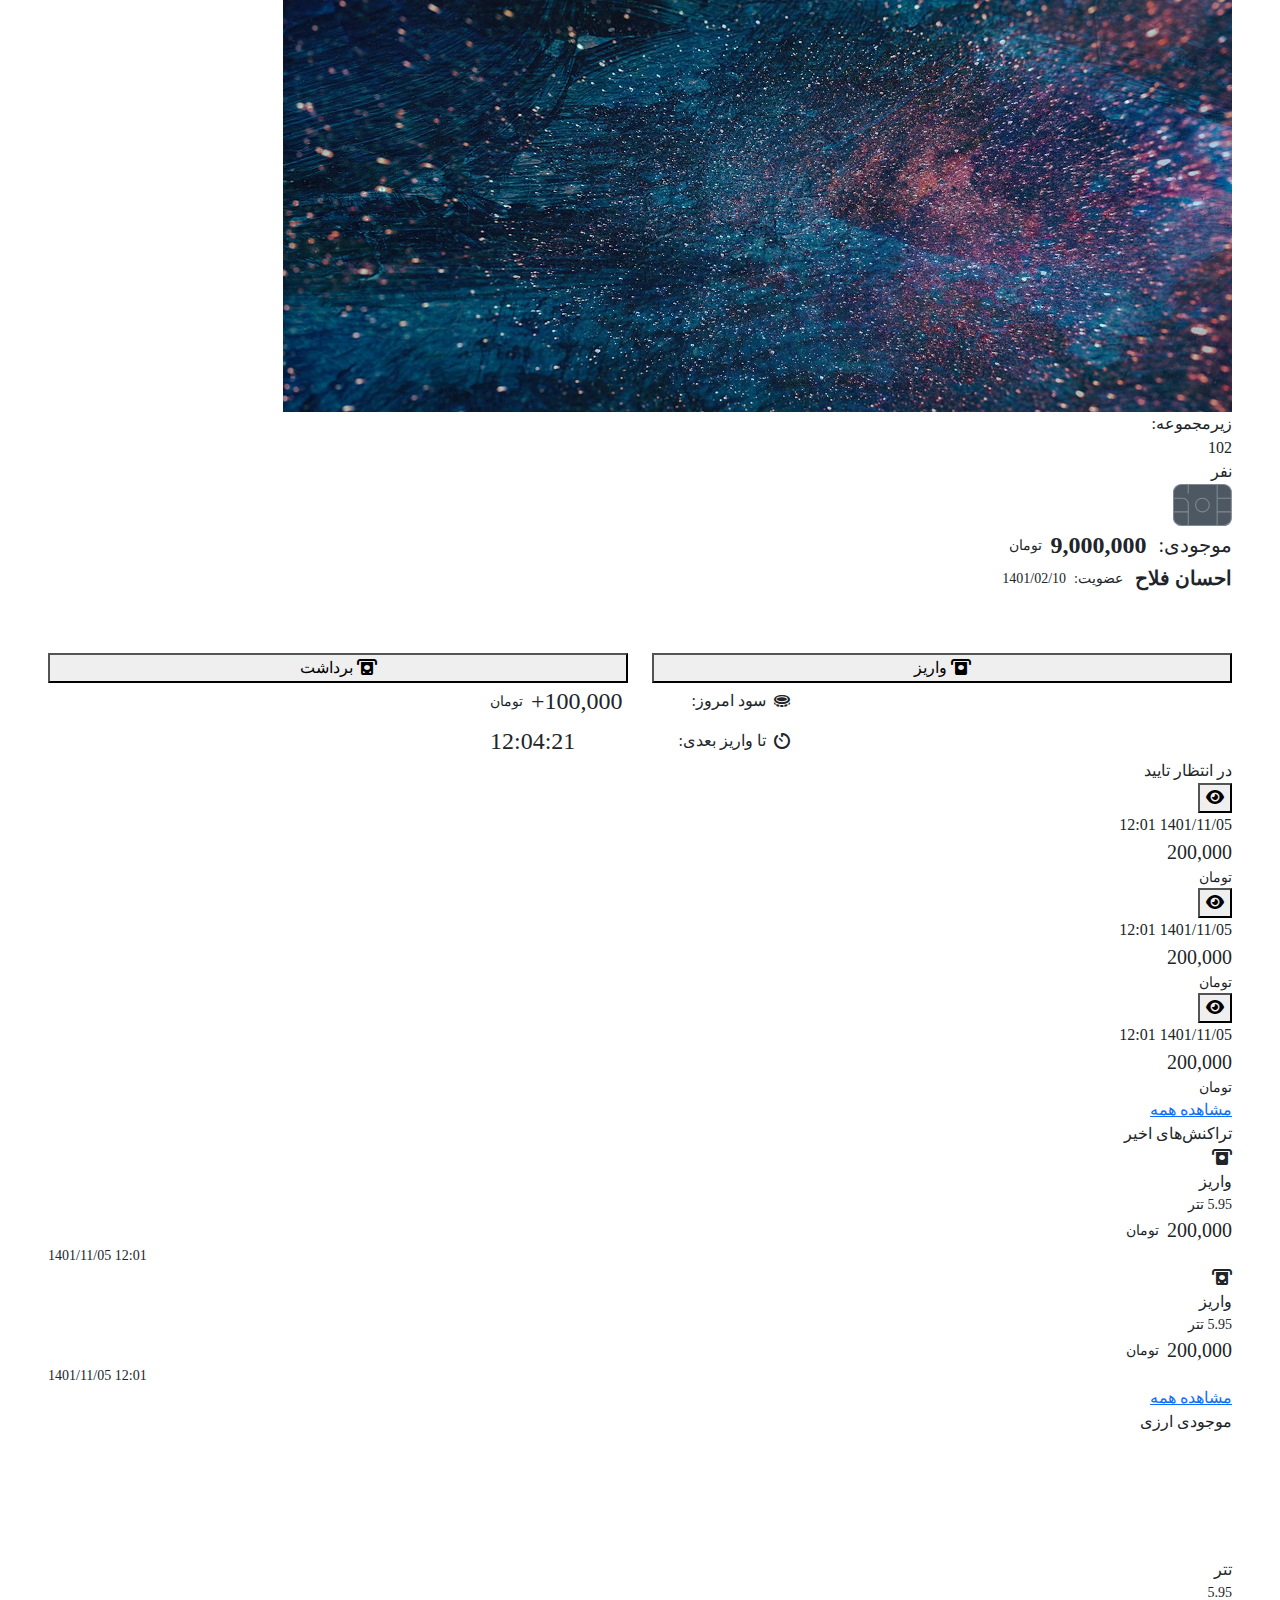
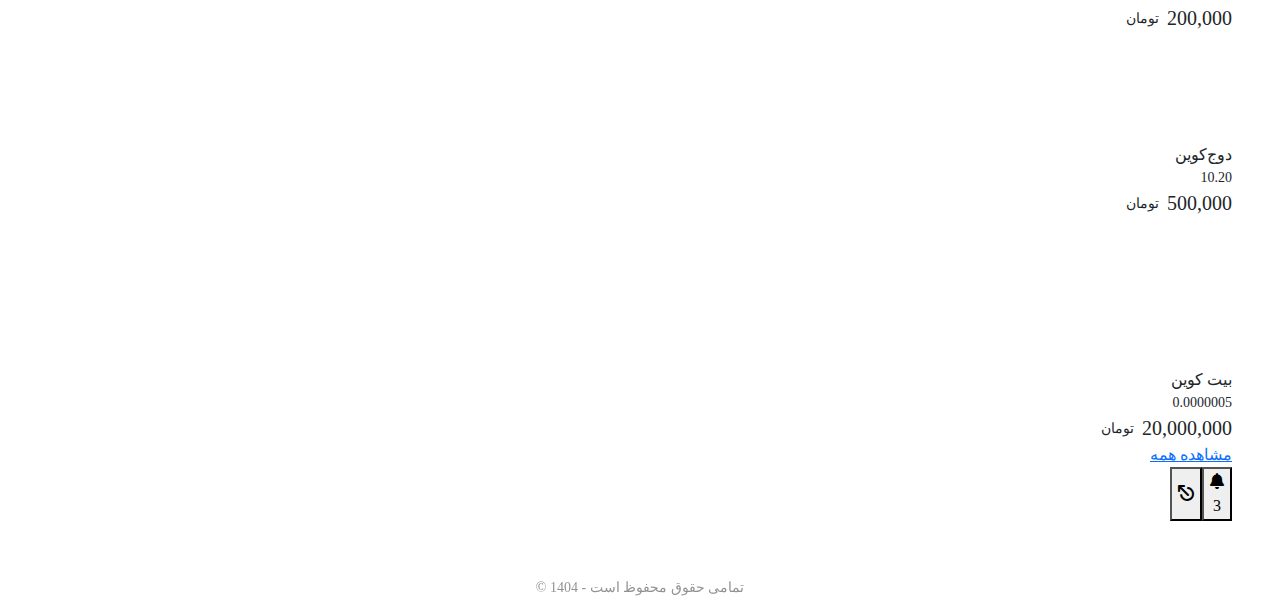
<file: user-dashboard-main.html>
<!DOCTYPE html>
<html lang="fa" dir="rtl">
  <head>
    <meta charset="UTF-8" />
    <meta name="viewport" content="width=device-width, initial-scale=1.0" />
    <title>نام سایت</title>
    <!-- ! Core Styles -->

    <link rel="stylesheet" href="assets/libs/bootstrap/bootstrap.rtl.min.css" />
    <link rel="stylesheet" href="assets/libs/fontawesome/css/all.css" />
    <link rel="stylesheet" href="assets/css/main.css" />

    <!-- ! Page Styles -->
    <style></style>
  </head>
  <body class="body body--website">
    <!-- * Particle Background Start -->
    <div id="particles-js"></div>
    <!-- * Particle Background End -->

    <!-- * Navbar Start -->
    <nav class="nav nav--dashboard">
      <ul class="nav__links d-none d-lg-flex">
        <li class="nav__item nav__item--active">
          <a class="nav__link" href="">
            <i class="nav__link-icon fa-solid fa-house"></i>
            صفحه اصلی
          </a>
        </li>
        <li class="nav__item">
          <a class="nav__link" href="#">
            <i class="nav__link-icon fa-solid fa-money-simple-from-bracket"></i>
            واریز به حساب</a
          >
        </li>
        <li class="nav__item">
          <a class="nav__link" href="">
            <i class="nav__link-icon fa-solid fa-money-from-bracket"></i>
            برداشت از حساب</a
          >
        </li>
        <li class="nav__item">
          <a class="nav__link" href="">
            <i class="nav__link-icon fa-solid fa-users"></i>
            زیرمجموعه</a
          >
        </li>
        <li class="nav__item">
          <a class="nav__link" href="index.html">
            <i class="fa-solid fa-up-right-from-square"></i>
            ورود به سایت</a
          >
        </li>
      </ul>
    </nav>
    <!-- * Navbar End -->

    <!-- * Top nav btns Start -->
    <div class="nav__action-btns nav__action-btns--top d-flex d-lg-none">
      <button
        data-bs-toggle="offcanvas"
        data-bs-target="#notif-offcanvas"
        class="nav__action-btn nav__action-btn--notif"
        data-tooltip="اعلان‌ها"
      >
        <i class="fa-solid fa-bell"></i>
        <span>اعلان‌ها</span>
        <div class="nav__action-btn__notif-count">3</div>
      </button>
      <button
        class="nav__action-btn nav__action-btn--logout"
        data-tooltip="خروج از حساب"
      >
        <span>خروج</span>
        <i class="fa-solid fa-arrow-up-left-from-circle"></i>
      </button>
    </div>
    <!-- * Top nav btns End -->

    <main class="main main--dashboard p-2 p-sm-5">
      <!-- * [Section_name] Start -->
      <div
        class="sections flex-column flex-lg-row align-items-center align-items-lg-start"
      >
        <div class="section__col-wrapper">
          <section class="section section--dashboard">
            <div class="credit-card">
              <div class="credit__svg-wrapper">
                <svg
                  width="560"
                  height="397"
                  viewBox="0 0 560 397"
                  fill="none"
                  xmlns="http://www.w3.org/2000/svg"
                >
                  <g filter="url(#filter0_f_396_240)">
                    <ellipse
                      cx="185.979"
                      cy="102.642"
                      rx="185.979"
                      ry="102.642"
                      transform="matrix(-0.993609 -0.112877 -0.112877 0.993609 476.559 117.477)"
                      fill="#005E9E"
                    />
                  </g>
                  <defs>
                    <filter
                      id="filter0_f_396_240"
                      x="0.856537"
                      y="0.158905"
                      width="558.653"
                      height="396.622"
                      filterUnits="userSpaceOnUse"
                      color-interpolation-filters="sRGB"
                    >
                      <feFlood flood-opacity="0" result="BackgroundImageFix" />
                      <feBlend
                        mode="normal"
                        in="SourceGraphic"
                        in2="BackgroundImageFix"
                        result="shape"
                      />
                      <feGaussianBlur
                        stdDeviation="47.0833"
                        result="effect1_foregroundBlur_396_240"
                      />
                    </filter>
                  </defs>
                </svg>

                <svg
                  width="404"
                  height="509"
                  viewBox="0 0 404 509"
                  fill="none"
                  xmlns="http://www.w3.org/2000/svg"
                >
                  <g filter="url(#filter0_f_403_376)">
                    <path
                      d="M189.487 314.288C172.543 290.282 171.575 271.96 163.12 243.82C146.799 189.5 158.82 153.827 139.421 100.529C99.8406 -8.22231 31.3956 334.107 128.749 396.683C189.949 436.021 369.028 445.452 315.042 396.683C293.482 377.207 272.847 379.263 248.498 363.411C223.369 347.051 206.777 338.785 189.487 314.288Z"
                      fill="#EAFEFC"
                      fill-opacity="0.7"
                    />
                  </g>
                  <defs>
                    <filter
                      id="filter0_f_403_376"
                      x="0.433784"
                      y="0.877205"
                      width="403.092"
                      height="507.412"
                      filterUnits="userSpaceOnUse"
                      color-interpolation-filters="sRGB"
                    >
                      <feFlood flood-opacity="0" result="BackgroundImageFix" />
                      <feBlend
                        mode="normal"
                        in="SourceGraphic"
                        in2="BackgroundImageFix"
                        result="shape"
                      />
                      <feGaussianBlur
                        stdDeviation="39.2361"
                        result="effect1_foregroundBlur_403_376"
                      />
                    </filter>
                  </defs>
                </svg>

                <svg
                  width="327"
                  height="233"
                  viewBox="0 0 327 233"
                  fill="none"
                  xmlns="http://www.w3.org/2000/svg"
                >
                  <g filter="url(#filter0_f_396_243)">
                    <path
                      d="M173.596 63.2228C210.606 65.6578 234.762 79.3193 258.257 111.104C305.853 175.495 27.7649 195.95 66.4934 125.21C90.9126 80.6063 126.322 60.1126 173.596 63.2228Z"
                      fill="#00FFFF"
                    />
                  </g>
                  <defs>
                    <filter
                      id="filter0_f_396_243"
                      x="0.00249863"
                      y="0.137814"
                      width="326.531"
                      height="232.288"
                      filterUnits="userSpaceOnUse"
                      color-interpolation-filters="sRGB"
                    >
                      <feFlood flood-opacity="0" result="BackgroundImageFix" />
                      <feBlend
                        mode="normal"
                        in="SourceGraphic"
                        in2="BackgroundImageFix"
                        result="shape"
                      />
                      <feGaussianBlur
                        stdDeviation="31.3889"
                        result="effect1_foregroundBlur_396_243"
                      />
                    </filter>
                  </defs>
                </svg>
              </div>
              <img src="assets/imgs/credit-bg.jpg" alt="" />
              <div class="credit__content">
                <div class="credit__right-side">
                  <div class="credit__top">
                    <div class="">زیرمجموعه:</div>
                    <div class="fw-medium">102</div>
                    <div>نفر</div>
                  </div>
                  <div class="credit__middle">
                    <svg
                      width="59"
                      height="43"
                      viewBox="0 0 59 43"
                      fill="none"
                      xmlns="http://www.w3.org/2000/svg"
                    >
                      <foreignObject x="0" y="0" width="0" height="0"
                        ><div
                          xmlns="http://www.w3.org/1999/xhtml"
                          style="
                            backdrop-filter: blur(6.57px);
                            clip-path: url(#bgblur_0_409_386_clip_path);
                            height: 100%;
                            width: 100%;
                          "
                        ></div
                      ></foreignObject>
                      <g data-figma-bg-blur-radius="13.1395">
                        <path
                          d="M-0.000976562 8.40938C-0.000976562 3.76505 3.764 7.62939e-05 8.40833 7.62939e-05H50.4548C55.0992 7.62939e-05 58.8641 3.76505 58.8641 8.40938V33.6373C58.8641 38.2816 55.0992 42.0466 50.4548 42.0466H8.40832C3.764 42.0466 -0.000976562 38.2816 -0.000976562 33.6373V8.40938Z"
                          fill="#4D5863"
                        />
                        <path
                          d="M8.4082 0.525467H50.4551C54.809 0.525596 58.3388 4.05533 58.3389 8.40926V33.6378C58.3386 37.9915 54.8089 41.5205 50.4551 41.5206H8.4082C4.05436 41.5205 0.524676 37.9916 0.524414 33.6378V8.40926C0.52448 4.05529 4.05424 0.525533 8.4082 0.525467Z"
                          stroke="white"
                          stroke-opacity="0.3"
                          stroke-width="1.05116"
                        />
                      </g>
                      <path
                        d="M44.6742 1.05118H43.623V40.9954H44.6742V28.3814H57.8137V27.3302H44.6742V14.7163H57.8137V13.6651H44.6742V1.05118Z"
                        fill="white"
                        fill-opacity="0.3"
                      />
                      <path
                        d="M14.716 27.3302H1.05093V28.3814H14.716V40.9954H15.7672V19.9721C15.7672 16.4889 12.9435 13.6651 9.46023 13.6651H1.05093V14.7163H9.46023C12.3629 14.7163 14.716 17.0694 14.716 19.9721V27.3302Z"
                        fill="white"
                        fill-opacity="0.3"
                      />
                      <path
                        d="M14.716 1.05118H15.7672V9.46048H14.716V1.05118Z"
                        fill="white"
                        fill-opacity="0.3"
                      />
                      <path
                        fill-rule="evenodd"
                        clip-rule="evenodd"
                        d="M22.0742 21.0233C22.0742 25.0871 25.3685 28.3814 29.4323 28.3814C33.4961 28.3814 36.7905 25.0871 36.7905 21.0233C36.7905 16.9595 33.4961 13.6651 29.4323 13.6651C25.3685 13.6651 22.0742 16.9595 22.0742 21.0233ZM23.1253 21.0233C23.1253 24.5065 25.9491 27.3302 29.4323 27.3302C32.9156 27.3302 35.7393 24.5065 35.7393 21.0233C35.7393 17.54 32.9156 14.7163 29.4323 14.7163C25.9491 14.7163 23.1253 17.54 23.1253 21.0233Z"
                        fill="white"
                        fill-opacity="0.3"
                      />
                      <defs>
                        <clipPath
                          id="bgblur_0_409_386_clip_path"
                          transform="translate(0 0)"
                        >
                          <path
                            d="M-0.000976562 8.40938C-0.000976562 3.76505 3.764 7.62939e-05 8.40833 7.62939e-05H50.4548C55.0992 7.62939e-05 58.8641 3.76505 58.8641 8.40938V33.6373C58.8641 38.2816 55.0992 42.0466 50.4548 42.0466H8.40832C3.764 42.0466 -0.000976562 38.2816 -0.000976562 33.6373V8.40938Z"
                          />
                        </clipPath>
                      </defs>
                    </svg>
                    <div class="d-flex gap-2 align-items-center">
                      <div class="fw-normal fs-5 me-1">موجودی:</div>
                      <div class="fw-bold fs-4">9,000,000</div>
                      <div class="small">تومان</div>
                    </div>
                    <div
                      class="d-flex gap-2 align-items-center flex-wrap"
                      style="max-width: 15.625rem"
                    >
                      <div class="fw-bold fs-5 me-1">احسان فلاح</div>
                      <div class="d-flex gap-2">
                        <div class="small">عضویت:</div>
                        <div class="small fw-medium">1401/02/10</div>
                      </div>
                    </div>
                  </div>
                </div>
                <div class="credit__left-side d-none d-sm-flex">
                  <div class="credit__top">
                    <svg
                      width="46"
                      height="52"
                      viewBox="0 0 46 52"
                      fill="none"
                      xmlns="http://www.w3.org/2000/svg"
                    >
                      <g filter="url(#filter0_d_100_388)">
                        <path
                          d="M10.608 21.9757C11.0285 22.5013 11.3438 23.132 11.5541 23.7627C11.7643 24.3934 11.8694 25.1292 11.8694 25.865C11.8694 26.6009 11.7643 27.3367 11.5541 27.9674C11.3438 28.5981 11.0285 29.2288 10.608 29.7543C10.0824 30.4902 10.1876 31.5413 10.9234 32.0669C11.6592 32.5925 12.7104 32.4874 13.2359 31.7516C13.8666 30.9106 14.2871 30.0697 14.7076 29.0185C15.128 27.9674 15.2331 26.9162 15.2331 25.865C15.2331 24.8139 15.0229 23.7627 14.7076 22.7116C14.3922 21.7655 13.8666 20.8195 13.2359 19.9785C12.7104 19.2427 11.6592 19.1376 10.9234 19.6632C10.1876 20.1888 10.0824 21.2399 10.608 21.9757Z"
                          fill="white"
                        />
                        <path
                          d="M16.3894 18.9274C17.6508 20.9246 18.3866 23.3422 18.3866 25.865C18.3866 28.3878 17.6508 30.8055 16.3894 32.8027C15.8638 33.5385 16.1792 34.5897 16.915 35.1153C17.7559 35.6409 18.702 35.3255 19.2276 34.5897C20.8043 32.0669 21.7504 29.1236 21.7504 25.865C21.7504 22.7115 20.8043 19.6632 19.2276 17.1404C18.702 16.4046 17.6508 16.0892 16.915 16.6148C16.1792 17.1404 15.8638 18.0864 16.3894 18.9274Z"
                          fill="white"
                        />
                        <path
                          d="M22.4862 15.7739C24.2731 18.7171 25.2192 22.186 25.2192 25.865C25.2192 29.5441 24.168 33.0129 22.4862 35.9562C22.0657 36.7971 22.2759 37.7432 23.1169 38.2688C23.9578 38.6892 24.9038 38.479 25.4294 37.6381C27.5317 34.1692 28.688 30.1748 28.688 25.865C28.688 21.5553 27.5317 17.5609 25.4294 14.092C25.0089 13.2511 23.9578 13.0409 23.1169 13.4613C22.2759 13.9869 22.0657 14.9329 22.4862 15.7739Z"
                          fill="white"
                        />
                        <path
                          d="M28.5829 12.6204C30.7903 16.5097 32.1568 21.0297 32.1568 25.865C32.1568 30.7004 30.8954 35.2204 28.5829 39.1097C28.1624 39.9506 28.3726 40.8967 29.2136 41.4222C30.0545 41.8427 31.0005 41.6325 31.5261 40.7916C34.0489 36.3767 35.5205 31.3311 35.5205 25.865C35.5205 20.399 34.0489 15.3534 31.5261 10.9385C31.1057 10.0976 30.0545 9.88736 29.2136 10.3078C28.3726 10.7283 28.1624 11.7795 28.5829 12.6204Z"
                          fill="white"
                        />
                      </g>
                      <defs>
                        <filter
                          id="filter0_d_100_388"
                          x="0.279541"
                          y="0.0975952"
                          width="45.241"
                          height="51.5349"
                          filterUnits="userSpaceOnUse"
                          color-interpolation-filters="sRGB"
                        >
                          <feFlood
                            flood-opacity="0"
                            result="BackgroundImageFix"
                          />
                          <feColorMatrix
                            in="SourceAlpha"
                            type="matrix"
                            values="0 0 0 0 0 0 0 0 0 0 0 0 0 0 0 0 0 0 127 0"
                            result="hardAlpha"
                          />
                          <feOffset />
                          <feGaussianBlur stdDeviation="5" />
                          <feComposite in2="hardAlpha" operator="out" />
                          <feColorMatrix
                            type="matrix"
                            values="0 0 0 0 1 0 0 0 0 1 0 0 0 0 1 0 0 0 0.35 0"
                          />
                          <feBlend
                            mode="normal"
                            in2="BackgroundImageFix"
                            result="effect1_dropShadow_100_388"
                          />
                          <feBlend
                            mode="normal"
                            in="SourceGraphic"
                            in2="effect1_dropShadow_100_388"
                            result="shape"
                          />
                        </filter>
                      </defs>
                    </svg>
                  </div>
                  <div class="credit__middle">
                    <svg
                      width="84"
                      height="60"
                      viewBox="0 0 84 60"
                      fill="none"
                      xmlns="http://www.w3.org/2000/svg"
                    >
                      <g filter="url(#filter0_d_100_390)">
                        <foreignObject
                          x="-16.2603"
                          y="-16.0266"
                          width="91.7805"
                          height="91.7806"
                          ><div
                            xmlns="http://www.w3.org/1999/xhtml"
                            style="
                              backdrop-filter: blur(13.14px);
                              clip-path: url(#bgblur_0_100_390_clip_path);
                              height: 100%;
                              width: 100%;
                            "
                          ></div
                        ></foreignObject>
                        <ellipse
                          data-figma-bg-blur-radius="26.2791"
                          cx="29.63"
                          cy="29.8637"
                          rx="19.6112"
                          ry="19.6112"
                          fill="white"
                          fill-opacity="0.3"
                        />
                        <foreignObject
                          x="8.05785"
                          y="-16.0266"
                          width="91.7805"
                          height="91.7806"
                          ><div
                            xmlns="http://www.w3.org/1999/xhtml"
                            style="
                              backdrop-filter: blur(13.14px);
                              clip-path: url(#bgblur_1_100_390_clip_path);
                              height: 100%;
                              width: 100%;
                            "
                          ></div
                        ></foreignObject>
                        <path
                          data-figma-bg-blur-radius="26.2791"
                          d="M73.5594 29.8637C73.5594 40.6947 64.7792 49.475 53.9482 49.475C43.1172 49.475 34.3369 40.6947 34.3369 29.8637C34.3369 19.0327 43.1172 10.2525 53.9482 10.2525C64.7792 10.2525 73.5594 19.0327 73.5594 29.8637Z"
                          fill="white"
                          fill-opacity="0.7"
                        />
                        <foreignObject
                          x="8.05785"
                          y="-11.8034"
                          width="67.4627"
                          height="83.3342"
                          ><div
                            xmlns="http://www.w3.org/1999/xhtml"
                            style="
                              backdrop-filter: blur(13.14px);
                              clip-path: url(#bgblur_2_100_390_clip_path);
                              height: 100%;
                              width: 100%;
                            "
                          ></div
                        ></foreignObject>
                        <path
                          data-figma-bg-blur-radius="26.2791"
                          d="M41.7892 14.4756C37.2496 18.0675 34.3369 23.6255 34.3369 29.8637C34.3369 36.1019 37.2496 41.6598 41.7892 45.2517C46.3288 41.6598 49.2415 36.1019 49.2415 29.8637C49.2415 23.6255 46.3288 18.0675 41.7892 14.4756Z"
                          fill="white"
                          fill-opacity="0.6"
                        />
                      </g>
                      <defs>
                        <filter
                          id="filter0_d_100_390"
                          x="-7.82544"
                          y="-6.02328"
                          width="98.4451"
                          height="72.5581"
                          filterUnits="userSpaceOnUse"
                          color-interpolation-filters="sRGB"
                        >
                          <feFlood
                            flood-opacity="0"
                            result="BackgroundImageFix"
                          />
                          <feColorMatrix
                            in="SourceAlpha"
                            type="matrix"
                            values="0 0 0 0 0 0 0 0 0 0 0 0 0 0 0 0 0 0 127 0"
                            result="hardAlpha"
                          />
                          <feOffset />
                          <feGaussianBlur stdDeviation="5" />
                          <feComposite in2="hardAlpha" operator="out" />
                          <feColorMatrix
                            type="matrix"
                            values="0 0 0 0 1 0 0 0 0 1 0 0 0 0 1 0 0 0 0.35 0"
                          />
                          <feBlend
                            mode="normal"
                            in2="BackgroundImageFix"
                            result="effect1_dropShadow_100_390"
                          />
                          <feBlend
                            mode="normal"
                            in="SourceGraphic"
                            in2="effect1_dropShadow_100_390"
                            result="shape"
                          />
                        </filter>
                        <clipPath
                          id="bgblur_0_100_390_clip_path"
                          transform="translate(16.2603 16.0266)"
                        >
                          <ellipse
                            cx="29.63"
                            cy="29.8637"
                            rx="19.6112"
                            ry="19.6112"
                          />
                        </clipPath>
                        <clipPath
                          id="bgblur_1_100_390_clip_path"
                          transform="translate(-8.05785 16.0266)"
                        >
                          <path
                            d="M73.5594 29.8637C73.5594 40.6947 64.7792 49.475 53.9482 49.475C43.1172 49.475 34.3369 40.6947 34.3369 29.8637C34.3369 19.0327 43.1172 10.2525 53.9482 10.2525C64.7792 10.2525 73.5594 19.0327 73.5594 29.8637Z"
                          />
                        </clipPath>
                        <clipPath
                          id="bgblur_2_100_390_clip_path"
                          transform="translate(-8.05785 11.8034)"
                        >
                          <path
                            d="M41.7892 14.4756C37.2496 18.0675 34.3369 23.6255 34.3369 29.8637C34.3369 36.1019 37.2496 41.6598 41.7892 45.2517C46.3288 41.6598 49.2415 36.1019 49.2415 29.8637C49.2415 23.6255 46.3288 18.0675 41.7892 14.4756Z"
                          />
                        </clipPath>
                      </defs>
                    </svg>
                  </div>
                </div>
              </div>
            </div>
          </section>
          <section class="section section--dashboard d-flex gap-4">
            <button class="button w-50 button--hover-shine button--primary">
              <i class="fa-solid fa-money-simple-from-bracket"></i>
              واریز
            </button>
            <button class="button w-50 button--hover-shine button--tertiary">
              <i class="fa-solid fa-money-from-bracket"></i>
              برداشت
            </button>
          </section>
          <section
            class="section section--dashboard section--dashboard-wrapper d-block"
          >
            <div
              class="d-flex align-items-center justify-content-between mx-auto mb-1"
              style="max-width: 18.75rem"
            >
              <div class="glow-white-text-4 d-flex align-items-center gap-2">
                <i class="fa-solid fa-coin"></i>
                <div class="fw-medium">سود امروز:</div>
              </div>
              <div class="d-flex align-items-center gap-2">
                <div
                  class="fw-medium fs-4 clr-green glow-green-text-4"
                  dir="ltr"
                >
                  +100,000
                </div>
                <div class="small glow-white-text-4">تومان</div>
              </div>
            </div>
            <div
              class="d-flex align-items-center mx-auto justify-content-between"
              style="max-width: 18.75rem"
            >
              <div class="glow-white-text-4 d-flex align-items-center gap-2">
                <i class="fa-solid fa-timer"></i>
                <div class="fw-medium">تا واریز بعدی:</div>
              </div>
              <div class="d-flex align-items-center gap-2">
                <div
                  id="count-down"
                  class="fw-medium fs-4 clr-green glow-green-text-4"
                >
                  12:04:21
                </div>
              </div>
            </div>
          </section>
          <section
            class="section section--dashboard section--dashboard-wrapper"
          >
            <div class="section__title section__title--orange">
              در انتظار تایید
            </div>
            <div class="tables-wrapper">
              <div class="table-item flex-wrap">
                <button class="right-icon right-icon--btn">
                  <i class="fa-solid fa-eye"></i>
                </button>
                <div class="left-row-content">
                  <div class="right-content">
                    <div>1401/11/05 12:01</div>
                  </div>
                  <div class="left-content">
                    <div class="clr-orange glow-orange-text-4 fs-5 fw-medium">
                      200,000
                    </div>
                    <div class="small glow-white-text-4">تومان</div>
                  </div>
                </div>
              </div>
              <div class="table-item flex-wrap">
                <button class="right-icon right-icon--btn">
                  <i class="fa-solid fa-eye"></i>
                </button>
                <div class="left-row-content">
                  <div class="right-content">
                    <div>1401/11/05 12:01</div>
                  </div>
                  <div class="left-content">
                    <div class="clr-orange glow-orange-text-4 fs-5 fw-medium">
                      200,000
                    </div>
                    <div class="small glow-white-text-4">تومان</div>
                  </div>
                </div>
              </div>
              <div class="table-item flex-wrap">
                <button class="right-icon right-icon--btn">
                  <i class="fa-solid fa-eye"></i>
                </button>
                <div class="left-row-content">
                  <div class="right-content">
                    <div>1401/11/05 12:01</div>
                  </div>
                  <div class="left-content">
                    <div class="clr-orange glow-orange-text-4 fs-5 fw-medium">
                      200,000
                    </div>
                    <div class="small glow-white-text-4">تومان</div>
                  </div>
                </div>
              </div>
            </div>
            <div class="section__footer">
              <a class="button button--tertiary-outline" href="#">مشاهده همه</a>
            </div>
          </section>
        </div>
        <div class="section__col-wrapper">
          <section
            class="section section--dashboard section--dashboard-wrapper"
          >
            <div class="section__title section__title--green">
              تراکنش‌های اخیر
            </div>
            <div class="tables-wrapper">
              <div class="table-item">
                <div class="right-icon">
                  <i class="fa-solid fa-money-simple-from-bracket"></i>
                </div>
                <div class="left-row-content ps-0">
                  <div
                    class="right-content d-flex flex-column gap-0 text-start"
                  >
                    <div>واریز</div>
                    <div class="small clr-green glow-green-text-4">
                      5.95 تتر
                    </div>
                  </div>
                  <div class="left-content flex-column gap-0">
                    <div class="d-flex align-items-center gap-2">
                      <div class="clr-green glow-green-text-4 fs-5 fw-medium">
                        200,000
                      </div>
                      <div class="small glow-white-text-4">تومان</div>
                    </div>
                    <div class="small ms-auto glow-white-text-4" dir="ltr">
                      1401/11/05 12:01
                    </div>
                  </div>
                </div>
              </div>
              <div class="table-item">
                <div class="right-icon">
                  <i class="fa-solid fa-money-from-bracket"></i>
                </div>
                <div class="left-row-content ps-0">
                  <div
                    class="right-content d-flex flex-column gap-0 text-start"
                  >
                    <div>واریز</div>
                    <div class="small clr-red glow-red-text-4">5.95 تتر</div>
                  </div>
                  <div class="left-content flex-column gap-0">
                    <div class="d-flex align-items-center gap-2">
                      <div class="clr-red glow-red-text-4 fs-5 fw-medium">
                        200,000
                      </div>
                      <div class="small glow-white-text-4">تومان</div>
                    </div>
                    <div class="small ms-auto glow-white-text-4" dir="ltr">
                      1401/11/05 12:01
                    </div>
                  </div>
                </div>
              </div>
            </div>
            <div class="section__footer">
              <a class="button button--tertiary-outline" href="#">مشاهده همه</a>
            </div>
          </section>
          <section
            class="section section--dashboard section--dashboard-wrapper"
          >
            <div class="section__title section__title--white">موجودی ارزی</div>
            <div class="tables-wrapper">
              <div class="table-item">
                <div class="right-icon">
                  <img src="assets/imgs/crypto/tether.png" alt="" />
                </div>
                <div class="left-row-content ps-0">
                  <div
                    class="right-content d-flex flex-column gap-0 text-start"
                  >
                    <div>تتر</div>
                    <div class="small clr-green glow-green-text-4">5.95</div>
                  </div>
                  <div class="left-content flex-column gap-0">
                    <div class="d-flex align-items-center gap-2">
                      <div class="clr-green glow-green-text-4 fs-5 fw-medium">
                        200,000
                      </div>
                      <div class="small glow-white-text-4">تومان</div>
                    </div>
                  </div>
                </div>
              </div>
              <div class="table-item">
                <div class="right-icon">
                  <img src="assets/imgs/crypto/dogecoin.png" alt="" />
                </div>
                <div class="left-row-content ps-0">
                  <div
                    class="right-content d-flex flex-column gap-0 text-start"
                  >
                    <div>دوج‌کوین</div>
                    <div class="small clr-green glow-green-text-4">10.20</div>
                  </div>
                  <div class="left-content flex-column gap-0">
                    <div class="d-flex align-items-center gap-2">
                      <div class="clr-green glow-green-text-4 fs-5 fw-medium">
                        500,000
                      </div>
                      <div class="small glow-white-text-4">تومان</div>
                    </div>
                  </div>
                </div>
              </div>
              <div class="table-item">
                <div class="right-icon">
                  <img src="assets/imgs/crypto/bitcoin.png" alt="" />
                </div>
                <div class="left-row-content ps-0">
                  <div
                    class="right-content d-flex flex-column gap-0 text-start"
                  >
                    <div>بیت کوین</div>
                    <div class="small clr-green glow-green-text-4">
                      0.0000005
                    </div>
                  </div>
                  <div class="left-content flex-column gap-0">
                    <div class="d-flex align-items-center gap-2">
                      <div class="clr-green glow-green-text-4 fs-5 fw-medium">
                        20,000,000
                      </div>
                      <div class="small glow-white-text-4">تومان</div>
                    </div>
                  </div>
                </div>
              </div>
            </div>
            <div class="section__footer">
              <a class="button button--tertiary-outline" href="#">مشاهده همه</a>
            </div>
          </section>
        </div>
      </div>
      <!-- * [Section_name] End -->

      <!-- * Notif offcanvas Start -->
      <div
        class="offcanvas offcanvas-bottom"
        tabindex="-1"
        id="notif-offcanvas"
        aria-labelledby="notif-offcanvasLabel"
      >
        <div class="offcanvas-header">
          <h5 class="offcanvas-title" id="notif-offcanvasLabel">
            اعلان‌های اخیر
          </h5>
        </div>
        <div class="offcanvas-body small"></div>
        <div class="offcanvas-footer">
          <button
            type="button"
            class="button button--secondary w-100"
            data-bs-dismiss="offcanvas"
          >
            بستن
          </button>
        </div>
      </div>
      <!-- * Notif offcanvas End -->

      <!-- * Notif modal Start -->
      <div class="modal fade" id="notif-modal" tabindex="-1" aria-hidden="true">
        <div class="modal-dialog modal-dialog-centered">
          <div class="modal-content">
            <div class="modal-header">
              <h5 class="modal-title">اعلان‌های اخیر</h5>
            </div>
            <div class="modal-body">
              <div class="tables-wrapper" id="notif-content">
                <div class="table-item">
                  <div class="right-icon">
                    <i class="fa-solid fa-money-simple-from-bracket"></i>
                  </div>
                  <div class="left-row-content ps-0">
                    <div
                      class="right-content d-flex flex-column gap-0 text-start"
                    >
                      <div>واریز</div>
                      <div class="small clr-green glow-green-text-4">
                        5.95 تتر
                      </div>
                    </div>
                    <div class="left-content flex-column gap-0">
                      <div class="d-flex align-items-center gap-2">
                        <div class="clr-green glow-green-text-4 fs-5 fw-medium">
                          200,000
                        </div>
                        <div class="small glow-white-text-4">تومان</div>
                      </div>
                      <div class="small ms-auto glow-white-text-4" dir="ltr">
                        1401/11/05 12:01
                      </div>
                    </div>
                  </div>
                </div>
                <div class="table-item">
                  <div class="right-icon">
                    <i class="fa-solid fa-money-from-bracket"></i>
                  </div>
                  <div class="left-row-content ps-0">
                    <div
                      class="right-content d-flex flex-column gap-0 text-start"
                    >
                      <div>واریز</div>
                      <div class="small clr-red glow-red-text-4">5.95 تتر</div>
                    </div>
                    <div class="left-content flex-column gap-0">
                      <div class="d-flex align-items-center gap-2">
                        <div class="clr-red glow-red-text-4 fs-5 fw-medium">
                          200,000
                        </div>
                        <div class="small glow-white-text-4">تومان</div>
                      </div>
                      <div class="small ms-auto glow-white-text-4" dir="ltr">
                        1401/11/05 12:01
                      </div>
                    </div>
                  </div>
                </div>
                <div class="table-item">
                  <div class="right-icon">
                    <i class="fa-solid fa-money-simple-from-bracket"></i>
                  </div>
                  <div class="left-row-content ps-0">
                    <div
                      class="right-content d-flex flex-column gap-0 text-start"
                    >
                      <div>واریز</div>
                      <div class="small clr-green glow-green-text-4">
                        5.95 تتر
                      </div>
                    </div>
                    <div class="left-content flex-column gap-0">
                      <div class="d-flex align-items-center gap-2">
                        <div class="clr-green glow-green-text-4 fs-5 fw-medium">
                          200,000
                        </div>
                        <div class="small glow-white-text-4">تومان</div>
                      </div>
                      <div class="small ms-auto glow-white-text-4" dir="ltr">
                        1401/11/05 12:01
                      </div>
                    </div>
                  </div>
                </div>
                <div class="table-item">
                  <div class="right-icon">
                    <i class="fa-solid fa-money-from-bracket"></i>
                  </div>
                  <div class="left-row-content ps-0">
                    <div
                      class="right-content d-flex flex-column gap-0 text-start"
                    >
                      <div>واریز</div>
                      <div class="small clr-red glow-red-text-4">5.95 تتر</div>
                    </div>
                    <div class="left-content flex-column gap-0">
                      <div class="d-flex align-items-center gap-2">
                        <div class="clr-red glow-red-text-4 fs-5 fw-medium">
                          200,000
                        </div>
                        <div class="small glow-white-text-4">تومان</div>
                      </div>
                      <div class="small ms-auto glow-white-text-4" dir="ltr">
                        1401/11/05 12:01
                      </div>
                    </div>
                  </div>
                </div>
                <div class="table-item">
                  <div class="right-icon">
                    <i class="fa-solid fa-money-simple-from-bracket"></i>
                  </div>
                  <div class="left-row-content ps-0">
                    <div
                      class="right-content d-flex flex-column gap-0 text-start"
                    >
                      <div>واریز</div>
                      <div class="small clr-green glow-green-text-4">
                        5.95 تتر
                      </div>
                    </div>
                    <div class="left-content flex-column gap-0">
                      <div class="d-flex align-items-center gap-2">
                        <div class="clr-green glow-green-text-4 fs-5 fw-medium">
                          200,000
                        </div>
                        <div class="small glow-white-text-4">تومان</div>
                      </div>
                      <div class="small ms-auto glow-white-text-4" dir="ltr">
                        1401/11/05 12:01
                      </div>
                    </div>
                  </div>
                </div>
                <div class="table-item">
                  <div class="right-icon">
                    <i class="fa-solid fa-money-from-bracket"></i>
                  </div>
                  <div class="left-row-content ps-0">
                    <div
                      class="right-content d-flex flex-column gap-0 text-start"
                    >
                      <div>واریز</div>
                      <div class="small clr-red glow-red-text-4">5.95 تتر</div>
                    </div>
                    <div class="left-content flex-column gap-0">
                      <div class="d-flex align-items-center gap-2">
                        <div class="clr-red glow-red-text-4 fs-5 fw-medium">
                          200,000
                        </div>
                        <div class="small glow-white-text-4">تومان</div>
                      </div>
                      <div class="small ms-auto glow-white-text-4" dir="ltr">
                        1401/11/05 12:01
                      </div>
                    </div>
                  </div>
                </div>
                <div class="table-item">
                  <div class="right-icon">
                    <i class="fa-solid fa-money-simple-from-bracket"></i>
                  </div>
                  <div class="left-row-content ps-0">
                    <div
                      class="right-content d-flex flex-column gap-0 text-start"
                    >
                      <div>واریز</div>
                      <div class="small clr-green glow-green-text-4">
                        5.95 تتر
                      </div>
                    </div>
                    <div class="left-content flex-column gap-0">
                      <div class="d-flex align-items-center gap-2">
                        <div class="clr-green glow-green-text-4 fs-5 fw-medium">
                          200,000
                        </div>
                        <div class="small glow-white-text-4">تومان</div>
                      </div>
                      <div class="small ms-auto glow-white-text-4" dir="ltr">
                        1401/11/05 12:01
                      </div>
                    </div>
                  </div>
                </div>
                <div class="table-item">
                  <div class="right-icon">
                    <i class="fa-solid fa-money-from-bracket"></i>
                  </div>
                  <div class="left-row-content ps-0">
                    <div
                      class="right-content d-flex flex-column gap-0 text-start"
                    >
                      <div>واریز</div>
                      <div class="small clr-red glow-red-text-4">5.95 تتر</div>
                    </div>
                    <div class="left-content flex-column gap-0">
                      <div class="d-flex align-items-center gap-2">
                        <div class="clr-red glow-red-text-4 fs-5 fw-medium">
                          200,000
                        </div>
                        <div class="small glow-white-text-4">تومان</div>
                      </div>
                      <div class="small ms-auto glow-white-text-4" dir="ltr">
                        1401/11/05 12:01
                      </div>
                    </div>
                  </div>
                </div>
                <div class="table-item">
                  <div class="right-icon">
                    <i class="fa-solid fa-money-simple-from-bracket"></i>
                  </div>
                  <div class="left-row-content ps-0">
                    <div
                      class="right-content d-flex flex-column gap-0 text-start"
                    >
                      <div>واریز</div>
                      <div class="small clr-green glow-green-text-4">
                        5.95 تتر
                      </div>
                    </div>
                    <div class="left-content flex-column gap-0">
                      <div class="d-flex align-items-center gap-2">
                        <div class="clr-green glow-green-text-4 fs-5 fw-medium">
                          200,000
                        </div>
                        <div class="small glow-white-text-4">تومان</div>
                      </div>
                      <div class="small ms-auto glow-white-text-4" dir="ltr">
                        1401/11/05 12:01
                      </div>
                    </div>
                  </div>
                </div>
                <div class="table-item">
                  <div class="right-icon">
                    <i class="fa-solid fa-money-from-bracket"></i>
                  </div>
                  <div class="left-row-content ps-0">
                    <div
                      class="right-content d-flex flex-column gap-0 text-start"
                    >
                      <div>واریز</div>
                      <div class="small clr-red glow-red-text-4">5.95 تتر</div>
                    </div>
                    <div class="left-content flex-column gap-0">
                      <div class="d-flex align-items-center gap-2">
                        <div class="clr-red glow-red-text-4 fs-5 fw-medium">
                          200,000
                        </div>
                        <div class="small glow-white-text-4">تومان</div>
                      </div>
                      <div class="small ms-auto glow-white-text-4" dir="ltr">
                        1401/11/05 12:01
                      </div>
                    </div>
                  </div>
                </div>
                <div class="table-item">
                  <div class="right-icon">
                    <i class="fa-solid fa-money-simple-from-bracket"></i>
                  </div>
                  <div class="left-row-content ps-0">
                    <div
                      class="right-content d-flex flex-column gap-0 text-start"
                    >
                      <div>واریز</div>
                      <div class="small clr-green glow-green-text-4">
                        5.95 تتر
                      </div>
                    </div>
                    <div class="left-content flex-column gap-0">
                      <div class="d-flex align-items-center gap-2">
                        <div class="clr-green glow-green-text-4 fs-5 fw-medium">
                          200,000
                        </div>
                        <div class="small glow-white-text-4">تومان</div>
                      </div>
                      <div class="small ms-auto glow-white-text-4" dir="ltr">
                        1401/11/05 12:01
                      </div>
                    </div>
                  </div>
                </div>
                <div class="table-item">
                  <div class="right-icon">
                    <i class="fa-solid fa-money-from-bracket"></i>
                  </div>
                  <div class="left-row-content ps-0">
                    <div
                      class="right-content d-flex flex-column gap-0 text-start"
                    >
                      <div>واریز</div>
                      <div class="small clr-red glow-red-text-4">5.95 تتر</div>
                    </div>
                    <div class="left-content flex-column gap-0">
                      <div class="d-flex align-items-center gap-2">
                        <div class="clr-red glow-red-text-4 fs-5 fw-medium">
                          200,000
                        </div>
                        <div class="small glow-white-text-4">تومان</div>
                      </div>
                      <div class="small ms-auto glow-white-text-4" dir="ltr">
                        1401/11/05 12:01
                      </div>
                    </div>
                  </div>
                </div>
              </div>
            </div>
            <div class="modal-footer">
              <button
                type="button"
                class="button button--secondary w-100"
                data-bs-dismiss="modal"
              >
                بستن
              </button>
            </div>
          </div>
        </div>
      </div>
      <!-- * Notif modal End -->

      <!-- * Bottom nav btns Start -->
      <div class="nav__action-btns d-none d-lg-flex">
        <button
          data-bs-toggle="modal"
          data-bs-target="#notif-modal"
          class="nav__action-btn nav__action-btn--notif"
          data-tooltip="اعلان‌ها"
        >
          <i class="fa-solid fa-bell"></i>
          <div class="nav__action-btn__notif-count">3</div>
        </button>
        <button
          class="nav__action-btn nav__action-btn--logout"
          data-tooltip="خروج از حساب"
        >
          <i class="fa-solid fa-arrow-up-left-from-circle"></i>
        </button>
      </div>
      <!-- * Bottom nav btns End -->
    </main>

    <div class="d-flex p-2 opacity-50">
      <small class="mx-auto">تمامی حقوق محفوظ است - 1404 ©</small>
    </div>

    <!-- * Moblie nav Start -->
    <nav class="nav nav--dashboard-bottom d-flex d-lg-none">
      <a href="#" class="nav-item" onclick="activateNavItem(this)">
        <span class="active-line"></span>
        <div class="nav-icon">
          <i class="fa-solid fa-money-simple-from-bracket"></i>
        </div>
        <span class="nav-label">واریز</span>
      </a>
      <a href="#" class="nav-item" onclick="activateNavItem(this)">
        <span class="active-line"></span>
        <div class="nav-icon">
          <i class="fa-solid fa-money-from-bracket"></i>
        </div>
        <span class="nav-label">برداشت</span>
      </a>
      <a href="#" class="nav-item active" onclick="activateCenterButton(this)">
        <div class="center-button">
          <i class="fas fa-home text-xl"></i>
        </div>
        <span class="nav-label">خانه</span>
      </a>
      <a href="#" class="nav-item" onclick="activateNavItem(this)">
        <span class="active-line"></span>
        <div class="nav-icon">
          <i class="fa-solid fa-users"></i>
        </div>
        <span class="nav-label">زیرمجموعه</span>
      </a>
      <a
        href="profile-setting.html"
        class="nav-item"
        onclick="activateNavItem(this)"
      >
        <span class="active-line"></span>
        <div class="nav-icon">
          <i class="fa-solid fa-up-right-from-square"></i>
        </div>
        <span class="nav-label">ورود به سایت</span>
      </a>
    </nav>
    <!-- * Mobile nav End -->
    <!-- ! Core Scripts -->
    <script src="assets/libs/jquery/jquery-3.7.1.min.js"></script>
    <script src="assets/libs/bootstrap/bootstrap.bundle.min.js"></script>
    <script src="assets/libs/particles.js/particles.min.js"></script>

    <script>
      // Initialize particles background
      particlesJS("particles-js", {
        particles: {
          number: { value: 80, density: { enable: true, value_area: 800 } },
          color: { value: "#0ea5e9" },
          shape: { type: "circle", stroke: { width: 0, color: "#000000" } },
          opacity: { value: 0.5, random: true },
          size: { value: 3, random: true },
          line_linked: {
            enable: true,
            distance: 150,
            color: "#3b82f6",
            opacity: 0.2,
            width: 1,
          },
          move: {
            enable: true,
            speed: 2,
            direction: "none",
            random: true,
            straight: false,
            out_mode: "out",
            bounce: false,
          },
        },
        interactivity: {
          detect_on: "canvas",
          events: {
            onhover: { enable: true, mode: "grab" },
            onclick: { enable: true, mode: "push" },
            resize: true,
          },
        },
        retina_detect: true,
      });

      // ================== mobile menu starts =================== //

      // Activate navigation item
      function activateNavItem(element) {
        createRipple(element.querySelector(".nav-icon"));

        // Remove active class from all items
        document.querySelectorAll(".nav-item").forEach((item) => {
          item.classList.remove("active");
        });

        // Add active class to clicked item
        element.classList.add("active");
      }

      // Special handler for center button
      function activateCenterButton(element) {
        createRipple(element.querySelector(".center-button"));

        // Remove active class from all items
        document.querySelectorAll(".nav-item").forEach((item) => {
          item.classList.remove("active");
        });

        // Add active class to center button
        element.classList.add("active");

        console.log("Center button clicked - open creation dialog");
      }

      function createRipple(element) {
        const ripple = document.createElement("span");
        ripple.classList.add("ripple");

        // Get click position relative to the element
        const rect = element.getBoundingClientRect();
        const x = event.clientX - rect.left;
        const y = event.clientY - rect.top;

        // Position the ripple
        ripple.style.left = `${x}px`;
        ripple.style.top = `${y}px`;

        element.appendChild(ripple);

        setTimeout(() => {
          ripple.remove();
        }, 600);
      }

      // Make the center button interactive
      const centerButton = document.querySelector(".center-button");
      centerButton.addEventListener("mouseenter", () => {
        centerButton.style.transform = "translateY(-5px) scale(1.05)";
        centerButton.style.boxShadow = "0 15px 30px rgba(0, 183, 165, 0.5)";
      });

      centerButton.addEventListener("mouseleave", () => {
        centerButton.style.transform = "translateY(0) scale(1)";
        centerButton.style.boxShadow = "0 10px 25px rgba(0, 183, 165, 0.4)";
      });
      // ================== mobile menu ends =================== //

      // ====== Move content to Modal/Offcanvas Start ======

      function moveResponsiveContent({
        contentSelector,
        modalSelector,
        offcanvasSelector,
      }) {
        const content = document.querySelector(contentSelector);
        const modal = document.querySelector(modalSelector);
        const offcanvas = document.querySelector(offcanvasSelector);

        if (offcanvas && !offcanvas.contains(content)) {
          offcanvas.appendChild(content);
        } else if (modal && !modal.contains(content)) {
          modal.appendChild(content);
        }
      }

      if (window.innerWidth < 768) {
        moveResponsiveContent({
          contentSelector: "#notif-content",
          modalSelector: "#notif-modal .modal-body",
          offcanvasSelector: "#notif-offcanvas .offcanvas-body",
        });
      }

      // ====== Move content to Modal/Offcanvas End ======
    </script>
    <!-- ! Page Scripts -->

    <script>
      // ====== Countdown Start ======

      function startCountdown(hours, minutes, seconds, element) {
        // (-1) is for when page loaded, it have 1s delay to update time
        let totalSeconds = hours * 3600 + minutes * 60 + seconds - 1;

        const countdownInterval = setInterval(() => {
          if (totalSeconds <= 0) {
            clearInterval(countdownInterval);
            return;
          }

          const h = Math.floor(totalSeconds / 3600);
          const m = Math.floor((totalSeconds % 3600) / 60);
          const s = totalSeconds % 60;

          const formattedTime = `${String(h).padStart(2, "0")}:${String(
            m
          ).padStart(2, "0")}:${String(s).padStart(2, "0")}`;

          totalSeconds--;

          element.textContent = formattedTime;
        }, 1000);
      }

      const countDownElement = document.querySelector("#count-down");
      const countDownArray = countDownElement.textContent.trim().split(":");

      const hour = parseInt(countDownArray[0]);
      const minute = parseInt(countDownArray[1]);
      const second = parseInt(countDownArray[2]);

      startCountdown(hour, minute, second, countDownElement);

      // ====== Countdown End ======
    </script>
  </body>
</html>
</file>
<file: assets/website/css/main.css>
@import "variables.css";
@import "base.css";
@import "layout.css";
@import "components.css";
@import "utilities.css";
</file>
<file: assets/css/main.css>
@import "variables.css";
@import "base.css";
@import "layout.css";
@import "components.css";
</file>
